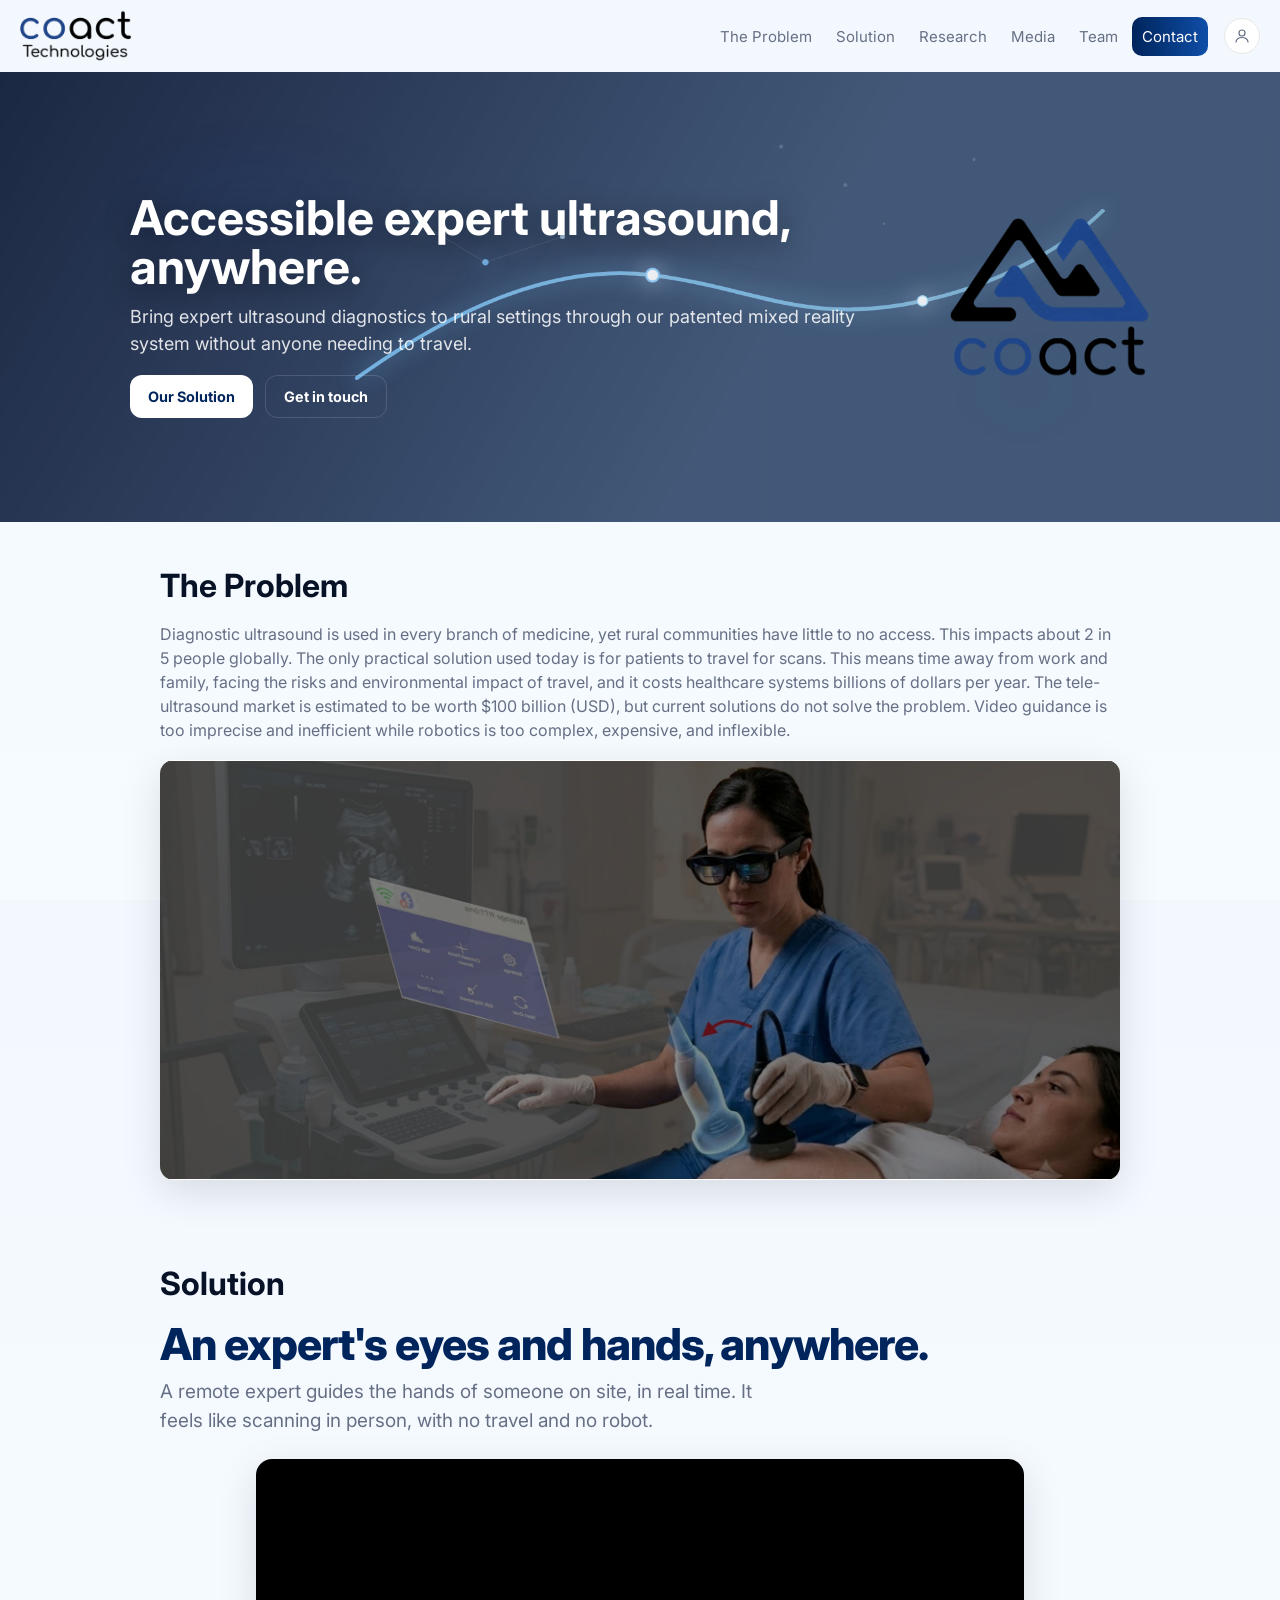
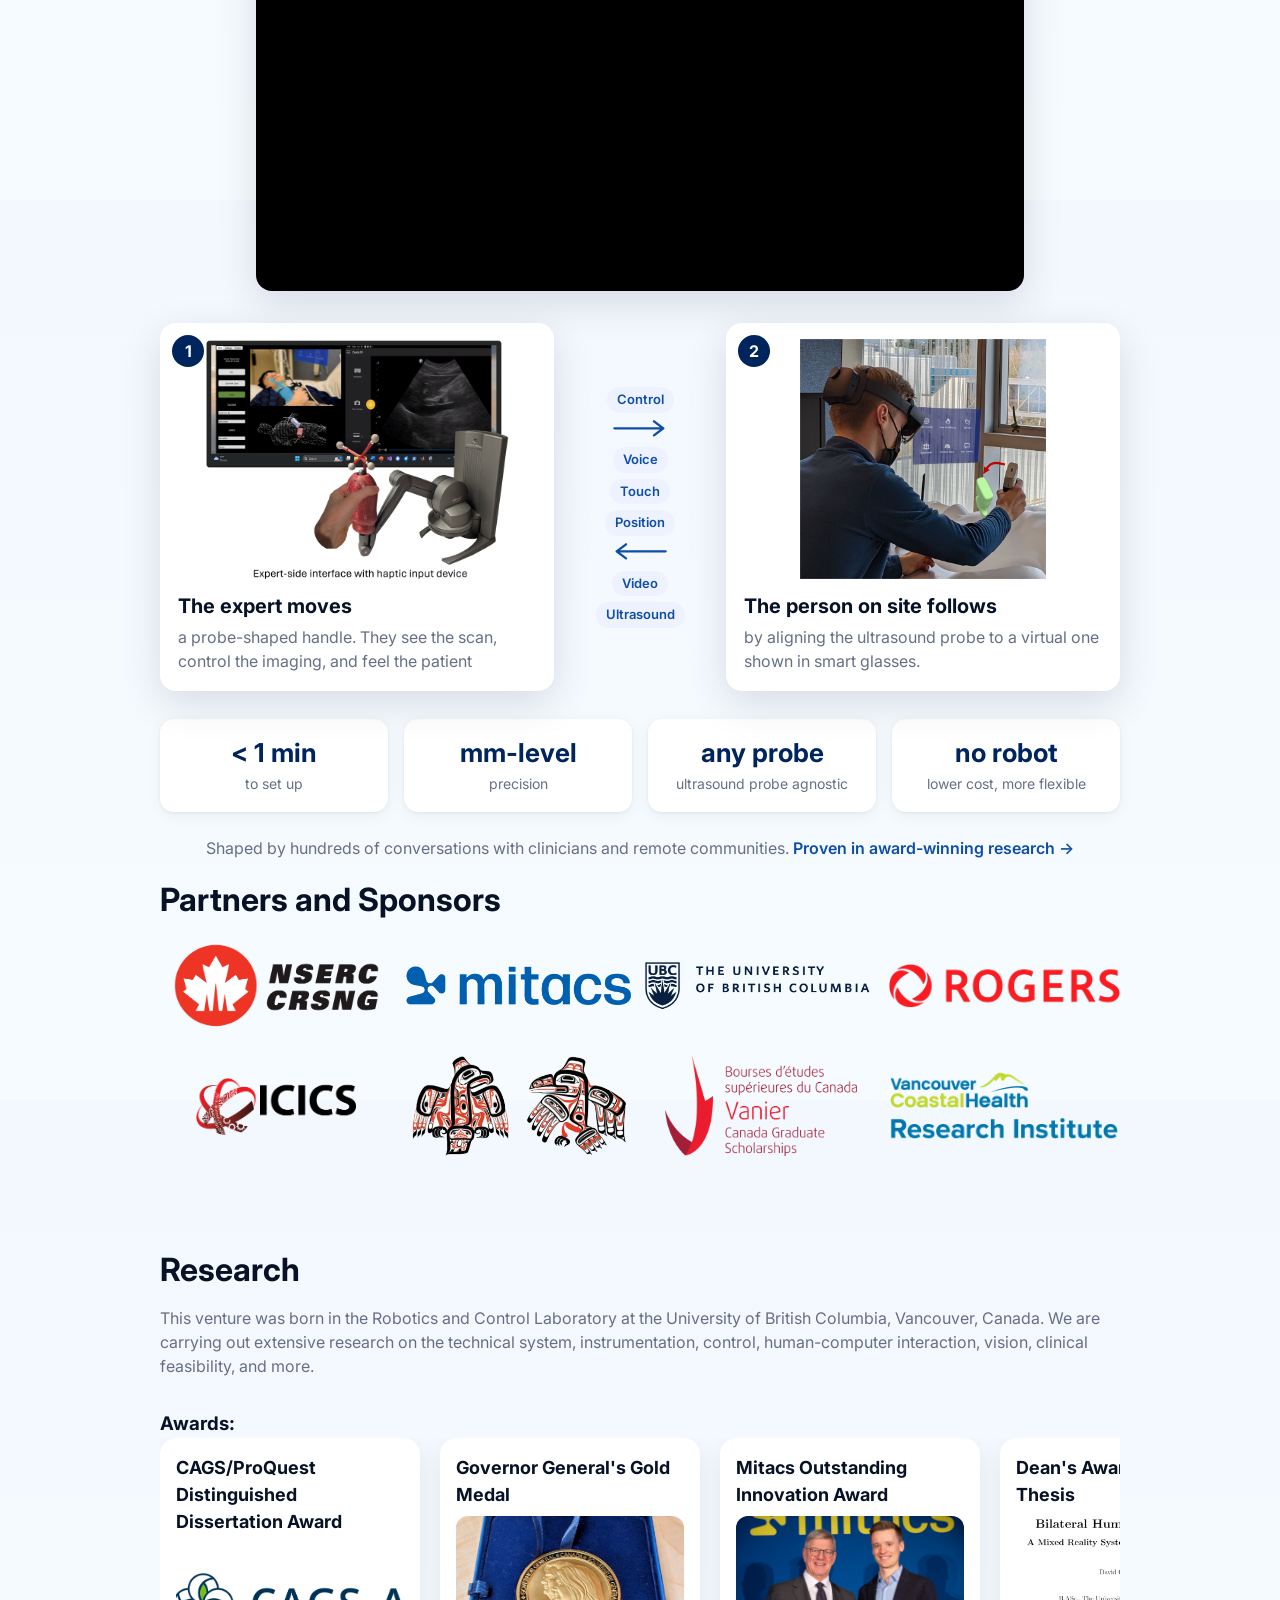
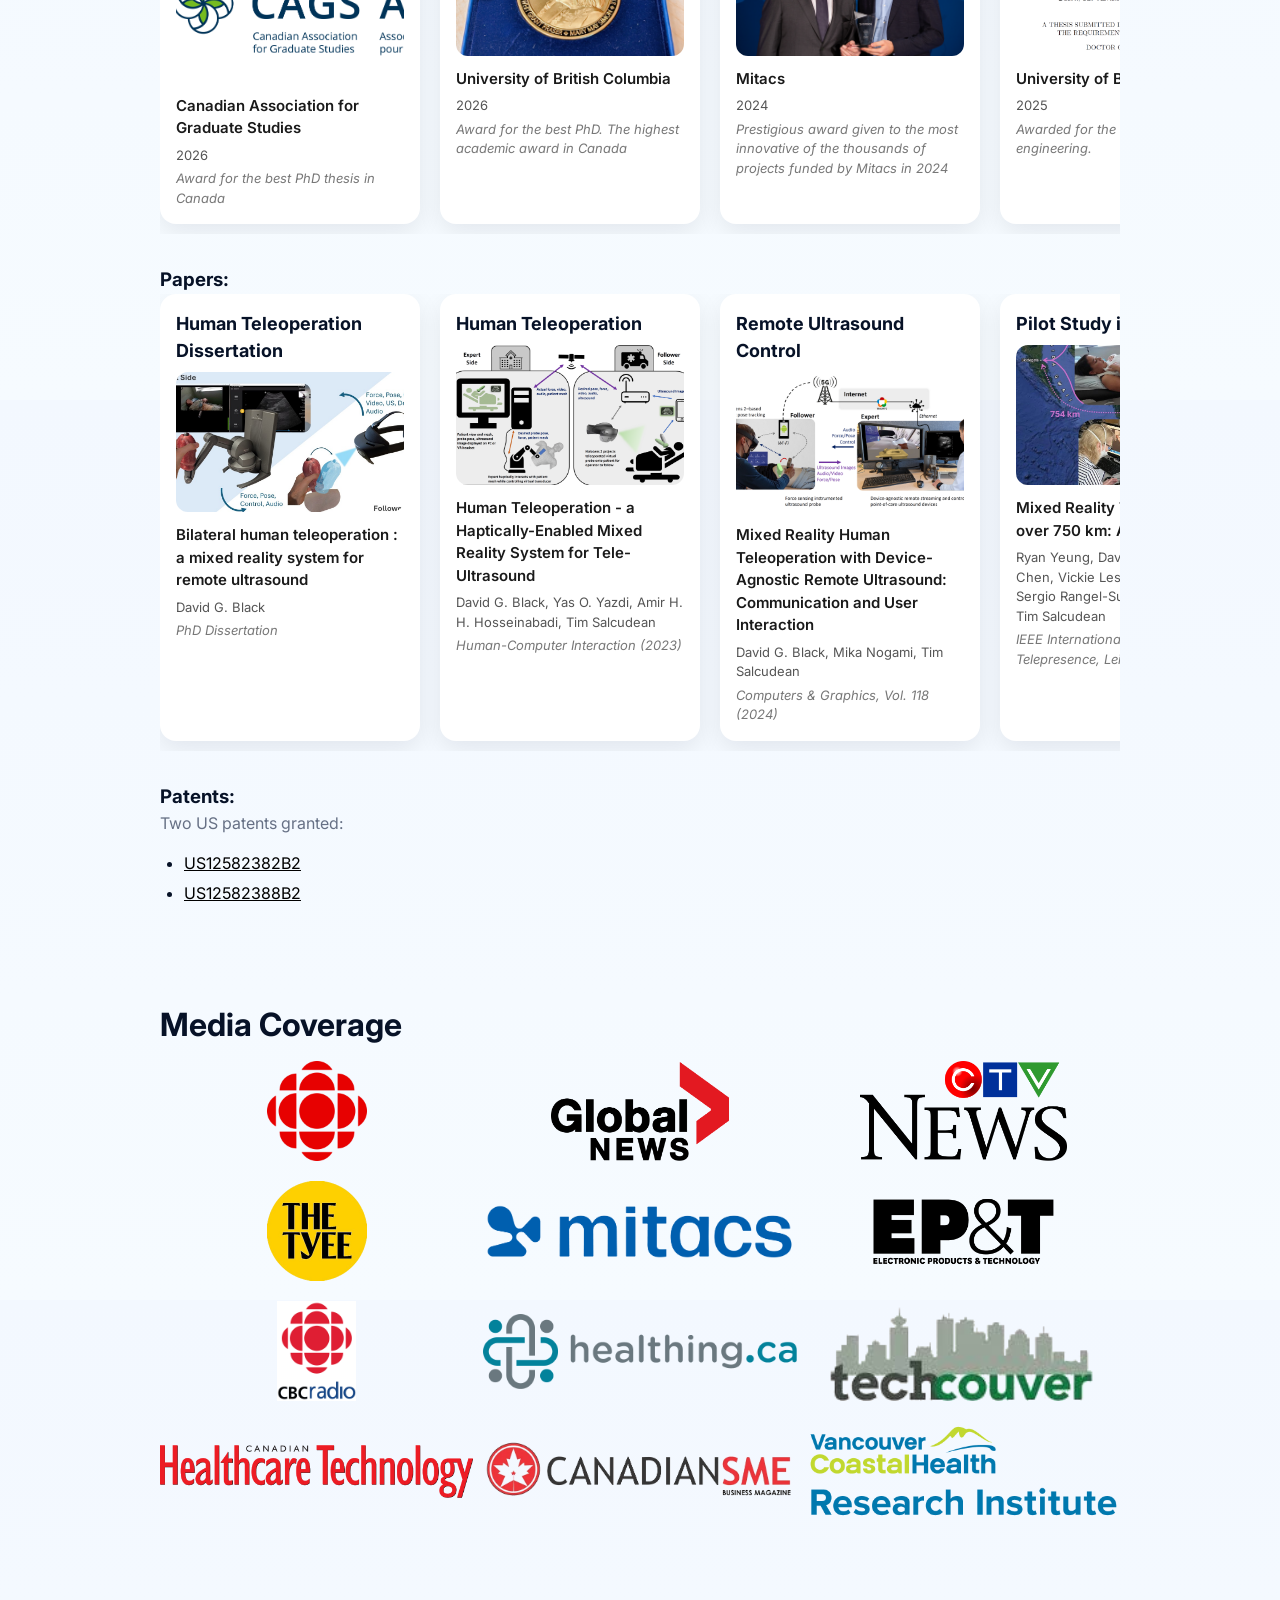
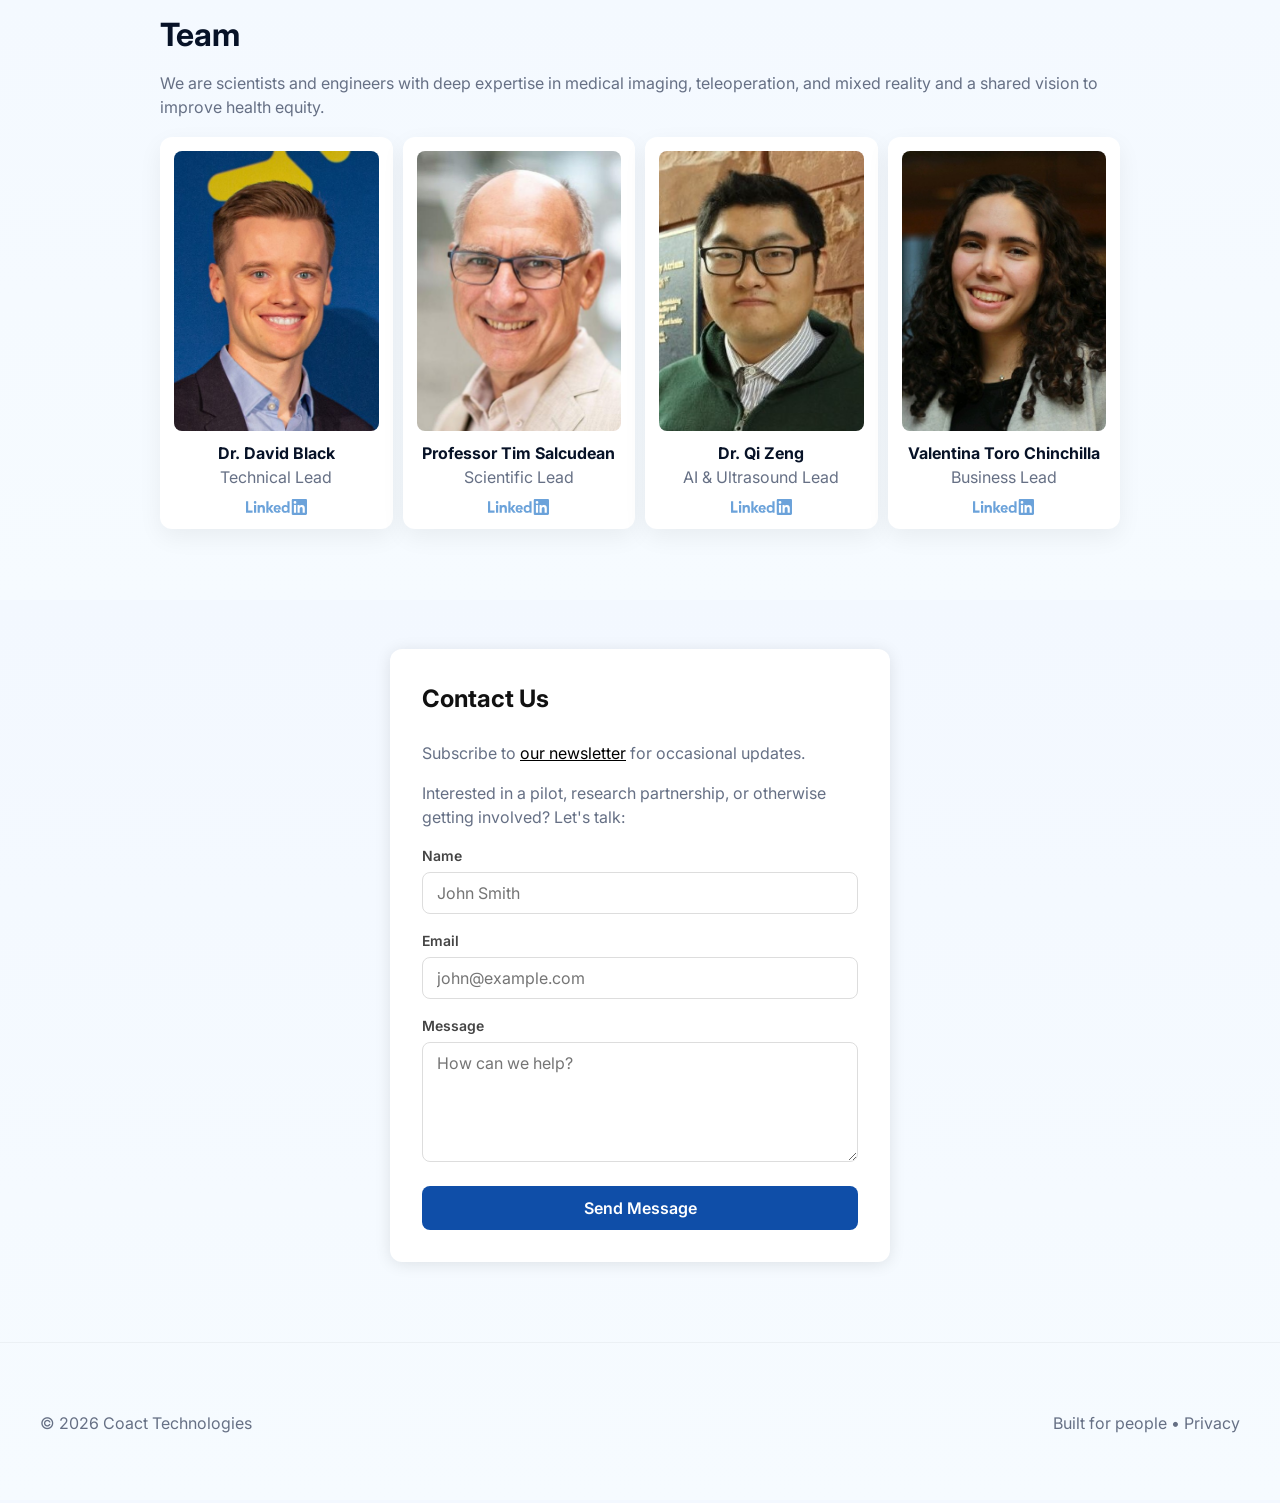
<file: index.html>
<!doctype html>
<html lang="en">
<head>
  <meta charset="utf-8" />
  <meta name="viewport" content="width=device-width,initial-scale=1" />
  <title>Coact Technologies</title>
  <meta name="description" content="Accessible expert ultrasound." />
  <meta name="theme-color" content="#0B6E4F" />

  <link rel="stylesheet" href="coact.css" />

  <style>
    /* Solution section */
    .sol-lead { font-size: clamp(28px, 4.5vw, 44px); font-weight: 800; line-height: 1.1; letter-spacing: -0.02em; color: var(--accent); margin: 4px 0 10px; }
    section p.sol-sub { font-size: 19px; max-width: 620px; }
    .sol-video { max-width: 80%; margin: 24px auto 0; aspect-ratio: 16 / 9; border-radius: 16px; overflow: hidden; box-shadow: var(--shadow); background: #000; }
    .sol-video iframe { display: block; width: 100%; height: 100%; border: 0; }
    .how { display: grid; grid-template-columns: 1fr 140px 1fr; gap: 16px; align-items: center; margin-top: 32px; }
    .how-card { position: relative; background: white; border-radius: 16px; box-shadow: var(--shadow); padding: 16px 18px 18px; transition: transform .2s ease; }
    .how-card:hover { transform: translateY(-4px); }
    .how-card img { width: 100%; height: 240px; object-fit: contain; border-radius: 10px; margin-bottom: 12px; }
    .how-card h3 { margin: 0 0 4px; font-size: 20px; }
    .how-card p { margin: 0; }
    .how-step { position: absolute; top: 12px; left: 12px; width: 32px; height: 32px; border-radius: 50%; display: grid; place-items: center; background: var(--accent); color: white; font-weight: 700; }
    .how-link { display: flex; flex-direction: column; align-items: center; gap: 6px; color: var(--accent-2); }
    .how-link svg { width: 56px; margin-bottom: 4px; }
    .how-link span { font-size: 13px; font-weight: 600; padding: 3px 10px; border-radius: 999px; background: var(--accent-tint); }
    .stats { display: grid; grid-template-columns: repeat(4, 1fr); gap: 16px; margin-top: 28px; }
    .stat { background: white; border-radius: 14px; box-shadow: var(--shadow-sm); padding: 18px 16px; text-align: center; }
    .stat strong { display: block; font-size: 26px; color: var(--accent); line-height: 1.2; }
    .stat span { display: block; color: var(--muted); font-size: 14px; margin-top: 4px; }
    section p.sol-proof { margin-top: 24px; text-align: center; max-width: none; }
    .sol-proof a { color: var(--accent-2); font-weight: 600; text-decoration: none; white-space: nowrap; }
    .sol-proof a:hover { text-decoration: underline; }
    @media (max-width: 1000px) {
      .sol-video { max-width: 100%; }
    }
    @media (max-width: 760px) {
      .how { grid-template-columns: 1fr; }
      .how-link { flex-direction: row; flex-wrap: wrap; justify-content: center; }
      .how-link svg { transform: rotate(90deg); width: 36px; margin: 0 4px 0 0; }
      .stats { grid-template-columns: repeat(2, 1fr); }
    }
  </style>
</head>

<body>
  <header class="container">
    <a class="brand" href="#">
      <div class="logo"><img src="./images/logoText.png" alt="Coact Technologies logo" style="width:100%;height:100%;object-fit:contain;"/></div>
    </a>

    <button class="nav-toggle" aria-label="Toggle menu" onclick="document.body.classList.toggle('menu-open')">☰</button>

    <nav class="nav-links">
      <a href="#issue">The Problem</a>
      <a href="#solution">Solution</a>
      <a href="#research">Research</a>
      <a href="#media">Media</a>
      <a href="#team">Team</a>
      <a class="cta" href="#contact">Contact</a>
    </nav>

        <!-- Account icon + dropdown -->
    <div class="account-menu" id="account-menu">
      <button class="account-btn" id="account-btn" aria-label="Account" aria-expanded="false" aria-haspopup="true">
        <svg viewBox="0 0 24 24" fill="none" xmlns="http://www.w3.org/2000/svg" aria-hidden="true">
          <circle cx="12" cy="8" r="4" stroke="currentColor" stroke-width="1.6"/>
          <path d="M4 20c0-3.314 3.582-6 8-6s8 2.686 8 6" stroke="currentColor" stroke-width="1.6" stroke-linecap="round"/>
        </svg>
      </button>
      <div class="account-dropdown" id="account-dropdown" role="menu">
        <a href="./account.html" id="auth-login" role="menuitem">
          <svg viewBox="0 0 16 16" fill="none" xmlns="http://www.w3.org/2000/svg">
            <path d="M6 3H3a1 1 0 00-1 1v8a1 1 0 001 1h3M10 5l3 3-3 3M13 8H6" stroke="currentColor" stroke-width="1.4" stroke-linecap="round" stroke-linejoin="round"/>
          </svg>
          Log in
        </a>
        <a href="./account.html" id="auth-signup" role="menuitem">
          <svg viewBox="0 0 16 16" fill="none" xmlns="http://www.w3.org/2000/svg">
            <circle cx="7" cy="6" r="3" stroke="currentColor" stroke-width="1.4"/>
            <path d="M2 14c0-2.21 2.239-4 5-4M11 9v5M13.5 11.5h-5" stroke="currentColor" stroke-width="1.4" stroke-linecap="round"/>
          </svg>
          Sign up
        </a>
      </div>
    </div>
  </header>

  <!-- HERO with parallax layers + SVG line art -->
  <div class="hero-wrap" id="top">
    <div class="parallax-layer layer bg" data-speed="0.12"></div>
    <div class="parallax-layer layer texture" data-speed="0.06"></div>
    <div class="parallax-layer layer gradient" data-speed="0.2"></div>

    <div class="parallax-layer layer svg" data-speed="0.35" aria-hidden="true">
      <!-- Custom SVG line-art (abstract medical waveform + nodes) -->
      <svg class="svg-art" viewBox="0 0 1200 700" preserveAspectRatio="xMidYMid meet" xmlns="http://www.w3.org/2000/svg">
        <defs>
          <linearGradient id="g1" x1="0" x2="1">
            <stop offset="0%" stop-color="#7fc7ff" stop-opacity="0.95"/>
            <stop offset="100%" stop-color="#9fe0ff" stop-opacity="0.7"/>
          </linearGradient>
          <filter id="f1" x="-20%" y="-20%" width="140%" height="140%">
            <feGaussianBlur stdDeviation="18" result="b"/>
            <feBlend in="SourceGraphic" in2="b" mode="screen"/>
          </filter>
        </defs>

        <g filter="url(#f1)">
          <path d="M20 420 C160 320, 320 240, 480 260 C640 280, 720 340, 900 300 C1040 270, 1140 200, 1180 160" fill="none" stroke="url(#g1)" stroke-width="6" stroke-linecap="round" stroke-linejoin="round" opacity="0.95"/>
          <circle cx="480" cy="260" r="10" fill="#fff" stroke="#7fc7ff" stroke-width="3"/>
          <circle cx="900" cy="300" r="8" fill="#fff" stroke="#9fe0ff" stroke-width="2"/>

          <!-- network nodes -->
          <g opacity="0.85">
            <circle cx="120" cy="180" r="6" fill="#9fe0ff"/>
            <circle cx="220" cy="240" r="5" fill="#7fc7ff"/>
            <circle cx="340" cy="200" r="4" fill="#bfe9ff"/>
            <path d="M120 180 L220 240 L340 200" stroke="rgba(255,255,255,0.12)" stroke-width="1.5" fill="none"/>
          </g>

          <!-- subtle dots field -->
          <g opacity="0.22" fill="#cfeeff">
            <circle cx="780" cy="120" r="3"/>
            <circle cx="840" cy="180" r="2"/>
            <circle cx="980" cy="80" r="2.5"/>
            <circle cx="680" cy="60" r="3"/>
          </g>
        </g>
      </svg>
    </div>

    <div class="hero">
      <div class="hero-inner">
        <div class="hero-copy">
          <!--<span class="eyebrow"><div class="small-logo"><img src="./images/logoText.png" alt="Guide Medical logo" style="width:100%;height:100%;object-fit:contain;"/></div></span>-->
          <h1 class="hero-title">Accessible expert ultrasound, anywhere.</h1>
          <p class="hero-lead">Bring expert ultrasound diagnostics to rural settings through our patented mixed reality system without anyone needing to travel.</p>

          <div class="hero-cta">
            <button class="btn btn--solid" onclick="window.location.href='#solution'">Our Solution</button>
            <button class="btn btn--ghost" onclick="window.location.href='#contact'">Get in touch</button>
            <div class="logo-panel-small">
              <img src="./images/logo.png" style="width:40px;"/>
            </div>
          </div>
        </div>

        <div class="logo-panel">
          <img src="./images/logo.png" style="width:200px;"/>
        </div>
      </div>
    </div>
  </div>

  <!-- CONTENT SECTIONS WITH PARALLAX MEDIA PANELS -->
  <section id="issue" class="reveal">
    <h2>The Problem</h2>
    <p>Diagnostic ultrasound is used in every branch of medicine, yet rural communities have little to no access. This impacts about 2 in 5 people globally. The only practical solution used today is for patients to travel for scans. This means time away from work and family, facing the risks and environmental impact of travel, and it costs healthcare systems billions of dollars per year. The tele-ultrasound market is estimated to be worth $100 billion (USD), but current solutions do not solve the problem. Video guidance is too imprecise and inefficient while robotics is too complex, expensive, and inflexible.</p>
    <!-- <div class="panel panel--media" style="margin-top:18px;background-image:linear-gradient(120deg, rgba(2,18,45,0.08), rgba(6,34,75,0.04)), url('./images/coverImg.png')"></div> -->
    <div class="panel panel--media" style="margin-top:18px">
      <img src="./images/cover.jpg" style="max-height:100%;max-width:100%;border-radius:8px;"/>
    </div>
  </section>

  <section id="solution" class="reveal">
    <h2>Solution</h2>
    <p class="sol-lead">An expert's eyes and hands, anywhere.</p>
    <p class="sol-sub">A remote expert guides the hands of someone on site, in real time. It feels like scanning in person, with no travel and no robot.</p>

    <div class="sol-video">
      <iframe id="demo-video" data-src="https://www.youtube.com/embed/L1TcdasqV7s?autoplay=1&amp;mute=1&amp;playsinline=1&amp;loop=1&amp;playlist=L1TcdasqV7s&amp;enablejsapi=1" title="Coact Technologies demo" allow="autoplay; encrypted-media; picture-in-picture; fullscreen" allowfullscreen referrerpolicy="strict-origin-when-cross-origin"></iframe>
    </div>

    <div class="how">
      <div class="how-card">
        <img src="./images/expertSide.png" alt="Expert holding a probe-shaped haptic device beside live video and ultrasound" loading="lazy"/>
        <span class="how-step">1</span>
        <h3>The expert moves</h3>
        <p>a probe-shaped handle. They see the scan, control the imaging, and feel the patient</p>
      </div>
      <div class="how-link" aria-hidden="true">
        <span>Control</span>
        <svg viewBox="0 0 48 16" fill="none"><path d="M2 8h42M36 2l8 6-8 6" stroke="currentColor" stroke-width="2" stroke-linecap="round" stroke-linejoin="round"/></svg>
        <span>Voice</span><span>Touch</span><span>Position</span>
        <svg viewBox="0 0 48 16" fill="none"><path d="M46 8H4M12 2L4 8l8 6" stroke="currentColor" stroke-width="2" stroke-linecap="round" stroke-linejoin="round"/></svg>
        <span>Video</span><span>Ultrasound</span>
      </div>
      <div class="how-card">
        <img src="./images/followerSide.png" alt="Person wearing mixed reality glasses aligning a real probe with a virtual one" loading="lazy"/>
        <span class="how-step">2</span>
        <h3>The person on site follows</h3>
        <p>by aligning the ultrasound probe to a virtual one shown in smart glasses.</p>
      </div>
    </div>

    <div class="stats">
      <div class="stat"><strong>&lt;&nbsp;1&nbsp;min</strong><span>to set up</span></div>
      <div class="stat"><strong>mm-level</strong><span>precision</span></div>
      <div class="stat"><strong>any probe</strong><span>ultrasound probe agnostic</span></div>
      <div class="stat"><strong>no robot</strong><span>lower cost, more flexible</span></div>
    </div>

    <p class="sol-proof">Shaped by hundreds of conversations with clinicians and remote communities. <a href="#research">Proven in award-winning research&nbsp;&rarr;</a></p>

    <h2 style="margin-top:12px;">Partners and Sponsors</h2>
    <div class="gridpartner" role="list">
        <div class="partner">
          <img src="./images/nserc.png">
        </div>
        <div class="partner">
          <img src="./images/mitacs.webp">
        </div>
        <div class="partner">
          <img src="./images/ubc.png">
        </div>
        <div class="partner">
          <img src="./images/rogers.png">
        </div>
        <div class="partner">
          <img src="./images/icics.png">
        </div>
        <div class="partner">
          <img src="./images/skidegate.png">
        </div>
        <div class="partner">
          <img src="./images/vanier.png">
        </div>
        <div class="partner">
          <img src="./images/vchri.png">
        </div>
    </div>
  </section>

  <section id="research" class="reveal">
    <h2>Research</h2>
    <p>This venture was born in the Robotics and Control Laboratory at the University of British Columbia, Vancouver, Canada. We are carrying out extensive research on the technical system, instrumentation, control, human-computer interaction, vision, clinical feasibility, and more.</p>
    
    <h3>Awards:</h3>
    <div class="hscroll-panel">
      <div class="hscroll-inner">
        <div class="card">
          <h3>CAGS/ProQuest Distinguished Dissertation Award</h3>
          <img src="./images/cags.png" alt="CAGS" loading="lazy" />
          <div class="meta">
            <div class="meta-title">Canadian Association for Graduate Studies</div>
            <div class="meta-authors">2026</div>
            <div class="meta-venue">Award for the best PhD thesis in Canada</div>
          </div>
        </div>

        <div class="card">
          <h3>Governor General's Gold Medal</h3>
          <img src="./images/gggm.jpg" alt="Governor General's Gold Medal" loading="lazy" />
          <div class="meta">
            <div class="meta-title">University of British Columbia</div>
            <div class="meta-authors">2026</div>
            <div class="meta-venue">Award for the best PhD. The highest academic award in Canada</div>
          </div>
        </div>

        <div class="card">
          <h3>Mitacs Outstanding Innovation Award</h3>
          <img src="./images/mitacsAward.jpg" alt="Mitacs Outstanding Innovation Award" loading="lazy" />
          <div class="meta">
            <div class="meta-title">Mitacs</div>
            <div class="meta-authors">2024</div>
            <div class="meta-venue">Prestigious award given to the most innovative of the thousands of projects funded by Mitacs in 2024</div>
          </div>
        </div>

        <div class="card">
          <h3>Dean's Award for PhD Thesis</h3>
          <img src="images/thesis.png" alt="Dean's Award" loading="lazy" />
          <div class="meta">
            <div class="meta-title">University of British Columbia</div>
            <div class="meta-authors">2025</div>
            <div class="meta-venue">Awarded for the best dissertation in engineering.</div>
          </div>
        </div>

        <div class="card">
          <h3>Best Student Paper Award</h3>
          <img src="./images/telepresenceAward.png" alt="Best paper award" loading="lazy" />
          <div class="meta">
            <div class="meta-title">IEEE International Conference on Telepresence</div>
            <div class="meta-authors">2025</div>
            <div class="meta-venue">Given to the best paper presented by a graduate student</div>
          </div>
        </div>

        <div class="card">
          <h3>Best Paper Award</h3>
          <img src="./images/hamlynAward.jpg" alt="Best paper award" loading="lazy" />
          <div class="meta">
            <div class="meta-title">Hamlyn Symposium for Medical Robotics</div>
            <div class="meta-authors">2022</div>
            <div class="meta-venue">Awarded for the best paper and presentation. Imperial College, London</div>
          </div>
        </div>

        <div class="card">
          <h3>Technical Achievement Award</h3>
          <img src="./images/mddc.png" alt="MDDC Award"/>
          <div class="meta">
            <div class="meta-title">BC Medical Device Design Centre</div>
            <div class="meta-authors">2021</div>
            <div class="meta-venue">Awarded after presentations to judges at the BC MDDC</div>
          </div>
        </div>
      </div>
    </div>

    <h3>Papers:</h3>
    <div class="hscroll-panel">
      <div class="hscroll-inner">
        <div class="card">
          <h3>Human Teleoperation Dissertation</h3>
          <a href="https://dx.doi.org/10.14288/1.0448301" target="_blank">
            <img src="./images/generalDiagram.JPG" alt="Human Teleoperation System" loading="lazy" />
          </a>
          <div class="meta">
            <div class="meta-title">Bilateral human teleoperation : a mixed reality system for remote ultrasound</div>
            <div class="meta-authors">David G. Black</div>
            <div class="meta-venue">PhD Dissertation</div>
          </div>
        </div>

        <!-- Human Teleoperation (preprint / HCI) -->
        <div class="card">
          <h3>Human Teleoperation</h3>
          <a href="https://doi.org/10.1080/07370024.2023.2218355" target="_blank">
            <img src="./images/hci2023.png" alt="Human Teleoperation System" loading="lazy" />
          </a>
          <div class="meta">
            <div class="meta-title">Human Teleoperation - a Haptically-Enabled Mixed Reality System for Tele-Ultrasound</div>
            <div class="meta-authors">David G. Black, Yas O. Yazdi, Amir H. H. Hosseinabadi, Tim Salcudean</div>
            <div class="meta-venue">Human-Computer Interaction (2023)</div>
          </div>
        </div>

        <!-- Mixed Reality Tele-US (Computers & Graphics) -->
        <div class="card">
          <h3>Remote Ultrasound Control</h3>
          <a href="https://www.sciencedirect.com/science/article/pii/S0097849324000037" target="_blank">
            <img src="./images/cagFig.png" alt="Mixed Reality Tele-US" loading="lazy" />
          </a>
          <div class="meta">
            <div class="meta-title">Mixed Reality Human Teleoperation with Device-Agnostic Remote Ultrasound: Communication and User Interaction</div>
            <div class="meta-authors">David G. Black, Mika Nogami, Tim Salcudean</div>
            <div class="meta-venue">Computers & Graphics, Vol. 118 (2024)</div>
          </div>
        </div>

        <!-- Clinical Study over Distance -->
        <div class="card">
          <h3>Pilot Study in Haida Gwaii</h3>
          <a href="https://arxiv.org/abs/2502.07922" target="_blank">
            <img src="./images/haidaFig.jpg" alt="750 km tele-ultrasound clinical study" loading="lazy" />
          </a>
          <div class="meta">
            <div class="meta-title">Mixed Reality Tele-Ultrasound over 750 km: A Clinical Study</div>
            <div class="meta-authors">Ryan Yeung, David G. Black, Patrick Chen, Vickie Lessoway, Jan Reid, Sergio Rangel-Suarez, Silvia Chang, Tim Salcudean</div>
            <div class="meta-venue">IEEE International Conference on Telepresence, Leiden (2025)</div>
          </div>
        </div>

        <div class="card">
          <h3>AI-based Patient Reconstruction</h3>
          <a href="https://arxiv.org/abs/2603.11257" target="_blank">
            <img src="./images/meshRecovery.png" alt="Patient mesh recovery" loading="lazy" />
          </a>
          <div class="meta">
            <div class="meta-title">Towards Automated Initial Probe Placement in Transthoracic Teleultrasound Using Human Mesh and Skeleton Recovery</div>
            <div class="meta-authors">Yu Chung Lee, David G. Black, Ryan Yeung, Tim Salcudean</div>
            <div class="meta-venue">MICCAI 2026 AECAI Workshop, Healthcare Technology Letters</div>
          </div>
        </div>

        <div class="card">
          <h3>Directionality-Aware Ultrasound Reslicing</h3>
          <a href="https://arxiv.org/abs/2605.26325" target="_blank">
            <img src="./images/reslicing.png" alt="Directional ultrasound reslicing" loading="lazy" />
          </a>
          <div class="meta">
            <div class="meta-title">Real-time, Directionality Aware 3D Ultrasound Reconstruction and Re-Slicing</div>
            <div class="meta-authors">Tobias Jaeggi, David G. Black, Tim Salcudean</div>
            <div class="meta-venue">ArXiv</div>
          </div>
        </div>

        <!-- Latency Evaluation -->
        <div class="card">
          <h3>Communication</h3>
          <a href="https://ieeexplore.ieee.org/abstract/document/10380799" target="_blank">
            <img src="./images/commFig.png" alt="Latency Evaluation" loading="lazy" />
          </a>
          <div class="meta">
            <div class="meta-title">Evaluation of Communication and Human Response Latency for (Human) Teleoperation</div>
            <div class="meta-authors">David G. Black, Dragan Andjelic, Tim Salcudean</div>
            <div class="meta-venue">IEEE Transactions on Medical Robotics & Bionics (2024)</div>
          </div>
        </div>

        <div class="card">
          <h3>Human vs. Robotic Teleoperation</h3>
          <a href="https://arxiv.org/abs/2511.07275" target="_blank">
            <img src="./images/robotFig.png" alt="Latency Evaluation" loading="lazy" />
          </a>
          <div class="meta">
            <div class="meta-title">Robotic versus Human Teleoperation for Remote Ultrasound</div>
            <div class="meta-authors">David G. Black, Tim Salcudean</div>
            <div class="meta-venue">Hamlyn Symposium for Medical Robotics (2025)</div>
          </div>
        </div>

        <!-- Human-as-Robot Performance -->
        <div class="card">
          <h3>Novice Performance</h3>
          <a href="https://link.springer.com/article/10.1007/s11548-023-02896-0" target="_blank">
            <img src="images/trackingTimeDelay.jpg" alt="Human-as-robot performance" loading="lazy" />
          </a>
          <div class="meta">
            <div class="meta-title">Human-as-a-Robot Performance in Augmented Reality Tele-Ultrasound</div>
            <div class="meta-authors">David G. Black, Hamid Moradi, Tim Salcudean</div>
            <div class="meta-venue">International Journal of Computer Assisted Radiology & Surgery (2023)</div>
          </div>
        </div>

        <!-- Stability / Transparency -->
        <div class="card">
          <h3>Bilateral Human Teleoperation</h3>
          <a href="https://ieeexplore.ieee.org/abstract/document/11176126" target="_blank">
            <img src="images/teleop.png" alt="Stability and transparency in human teleoperation" loading="lazy" />
          </a>
          <div class="meta">
            <div class="meta-title">Stability and Transparency in Mixed Reality Bilateral Human Teleoperation</div>
            <div class="meta-authors">David G. Black, Tim Salcudean</div>
            <div class="meta-venue">IEEE Transactions on Robotics (2025)</div>
          </div>
        </div>

        <!-- Model-Mediated Teleoperation -->
        <div class="card">
          <h3>Model-Mediated Teleoperation</h3>
          <a href="https://doi.org/10.1109/IROS60139.2025.11247272" target="_blank">
            <img src="images/mmt.jpg" alt="Model mediated teleoperation" loading="lazy" />
          </a>
          <div class="meta">
            <div class="meta-title">Visual-Haptic Model-Mediated Teleoperation for Ultrasound</div>
            <div class="meta-authors">David G. Black, Maria Tirindelli, Tim Salcudean, Wolfgang Wein, Marco Esposito</div>
            <div class="meta-venue">IEEE Conference on Intelligent Robots and Systems (IROS), Hangzhou (2025)</div>
          </div>
        </div>

        <!-- Linearity / Passivity -->
        <div class="card">
          <h3>Linearity & Passivity of the Novice</h3>
          <a href="https://ieeexplore.ieee.org/abstract/document/11176126" target="_blank">
            <img src="images/linearityPaper.png" alt="Linearity and passivity in human teleoperation" loading="lazy" />
          </a>
          <div class="meta">
            <div class="meta-title">Linearity, Time Invariance, and Passivity of a Novice Person in Human Teleoperation</div>
            <div class="meta-authors">David G. Black, Tim Salcudean</div>
            <div class="meta-venue">IEEE Transactions on Robotics, 2025</div>
          </div>
        </div>

        <!-- Linearity / Passivity --> 
        <div class="card">
          <h3>Model Based Haptics</h3>
          <a href="https://doi.org/10.1109/ICRA57385.2026.11697123" target="_blank">
            <img src="images/icraFig.png" alt="Measurement and Potential Field-Based Patient Modeling" loading="lazy" />
          </a>
          <div class="meta">
            <div class="meta-title">Measurement and Potential Field-Based Patient Modeling for Model-Mediated Tele-ultrasound</div>
            <div class="meta-authors">Ryan S. Yeung, David G. Black, Tim Salcudean</div>
            <div class="meta-venue">IEEE International Conference on Robotics and Automation</div>
          </div>
        </div>

        <!-- Force Sensing 6-Axis -->
        <div class="card">
          <h3>Force Sensing</h3>
          <a href="https://ieeexplore.ieee.org/abstract/document/10542375" target="_blank">
            <img src="images/tmrbFig.jpg" alt="6-axis force sensing" loading="lazy" />
          </a>
          <div class="meta">
            <div class="meta-title">Low-Profile 6-Axis Differential Magnetic Force/Torque Sensing</div>
            <div class="meta-authors">David G. Black, Amir H. H. Hosseinabadi, Mika Nogami, Nicholas Rangga, Tim Salcudean</div>
            <div class="meta-venue">IEEE Transactions on Medical Robotics & Bionics (2024)</div>
          </div>
        </div>

        <!-- Force Sensing (Conference) -->
        <div class="card">
          <h3>Force Sensing</h3>
          <a href="https://ieeexplore.ieee.org/abstract/document/10224473" target="_blank">
            <img src="images/whcFig.jpg" alt="Differential magnetic sensing" loading="lazy" />
          </a>
          <div class="meta">
            <div class="meta-title">Towards Differential Magnetic Force Sensing for Ultrasound Teleoperation</div>
            <div class="meta-authors">David G. Black, Amir H. H. Hosseinabadi, Mika Nogami, Maxime Pol, Nicholas Rangga, Tim Salcudean</div>
            <div class="meta-venue">IEEE World Haptics Conference, Delft (2023)</div>
          </div>
        </div>

        <!-- Pose Tracking -->
        <div class="card">
          <h3>Probe Pose Tracking</h3>
          <a href="https://ieeexplore.ieee.org/abstract/document/10522652" target="_blank">
            <img src="images/tracked.jpg" alt="Pose tracking for AR" loading="lazy" />
          </a>
          <div class="meta">
            <div class="meta-title">Robust Object Pose Tracking for Augmented Reality Guidance and Teleoperation</div>
            <div class="meta-authors">David G. Black, Tim Salcudean</div>
            <div class="meta-venue">IEEE Transactions on Instrumentation & Measurement (2024)</div>
          </div>
        </div>

        <!-- VR Tele-US Conference -->
        <div class="card">
          <h3>Mixed Reality Interface</h3>
          <a href="https://ieeexplore.ieee.org/abstract/document/10108864" target="_blank">
            <img src="images/followerSide.png" alt="Mixed Reality Tele-US VR" loading="lazy" />
          </a>
          <div class="meta">
            <div class="meta-title">Mixed Reality Human Teleoperation</div>
            <div class="meta-authors">David G. Black, Tim Salcudean</div>
            <div class="meta-venue">IEEE VR (2023)</div>
          </div>
        </div>
      </div>
    </div>

    <h3>Patents:</h3>
    <p>Two US patents granted:</p>
    <ul>
      <li><a href="https://patents.google.com/patent/US12582382B2/en" target="_blank" style="color:black">US12582382B2</a></li>
      <li><a href="https://patents.google.com/patent/US12582388B2/en" target="_blank" style="color:black">US12582388B2</a></li>
    </ul>
  </section>

  <section id="media" class="reveal">
    <h2>Media Coverage</h2>
    <div class="grid" role="list">
      <div class="partner">
        <a href="https://www.cbc.ca/player/play/video/9.6573580" target="_blank" rel="noopener noreferrer" aria-label="Open CBC news in a new tab">
          <img src="./images/cbc.png" alt="CBC" loading="lazy">
        </a>
      </div>
      <div class="partner">
        <a href="https://globalnews.ca/news/10949371/bc-researchers-new-technology-remote-ultrasounds/" target="_blank" rel="noopener noreferrer" aria-label="Open Global News in a new tab">
          <img src="./images/global.png" alt="Global News" loading="lazy">
        </a>
      </div>

      <div class="partner">
        <a href="https://www.youtube.com/watch?si=iKS7GRrWhVgW9qmq&v=0LxiADm_ka4&feature=youtu.be" target="_blank" rel="noopener noreferrer" aria-label="Open CTV News in a new tab">
          <img src="./images/ctv.png" alt="CTV News" loading="lazy">
        </a>
      </div>

      <div class="partner">
        <a href="https://thetyee.ca/News/2024/11/26/UBC-Student-Awarded-Remote-Ultrasound/" target="_blank" rel="noopener noreferrer" aria-label="Open The Tyee in a new tab">
          <img src="./images/tyee.png" alt="The Tyee" loading="lazy">
        </a>
      </div>

      <div class="partner">
        <a href="https://www.mitacs.ca/our-innovation-insights/transforming-ultrasound-access-in-remote-communities/?utm_content=358333659&utm_medium=social&utm_source=linkedin&hss_channel=lcp-118745" target="_blank" rel="noopener noreferrer" aria-label="Open Mitacs in a new tab">
          <img src="./images/mitacs.webp" alt="Mitacs" loading="lazy">
        </a>
      </div>

      <div class="partner">
        <a href="https://www.ept.ca/features/award-winning-ultrasound-system-is-a-mixed-reality/" target="_blank" rel="noopener noreferrer" aria-label="Open Page 4 in a new tab">
          <img src="./images/ept.png" alt="Electronic Products and Technology Magazine" loading="lazy">
        </a>
      </div>

      <div class="partner">
        <a href="https://www.cbc.ca/listen/live-radio/1-110-daybreak-south/clip/16112225-theme-song-mining-songs-west-kootenay-drug-alert" target="_blank" rel="noopener noreferrer" aria-label="Open CBC Radio in a new tab">
          <img src="./images/cbcradio.png" alt="CBC Radio" loading="lazy">
        </a>
      </div>

      <div class="partner">
        <a href="https://www.healthing.ca/technology/ultrasound-anywhere-virtual-reality-tool-aims-to-change-the-face-of-rural-healthcare-for-canadians" target="_blank" rel="noopener noreferrer" aria-label="Open Healthing.ca in a new tab">
          <img src="./images/healthing.webp" alt="Healthing.ca" loading="lazy">
        </a>
      </div>

      <div class="partner">
        <a href="https://techcouver.com/2024/11/20/ubc-researcher-revolutionizes-remote-ultrasound-technology/" target="_blank" rel="noopener noreferrer" aria-label="Open Techouver in a new tab">
          <img src="./images/techouver.png" alt="Techouver" loading="lazy">
        </a>
      </div>

      <div class="partner">
        <a href="https://www.canhealth.com/2024/11/20/bc-researcher-wins-award-for-remote-ultrasound/" target="_blank" rel="noopener noreferrer" aria-label="Open Canadian Healthcare Technology in a new tab">
          <img src="./images/cht.png" alt="Canadian Healthcare Technology" loading="lazy">
        </a>
      </div>

      <div class="partner">
        <a href="https://canadiansme.ca/prestigious-mitacs-innovation-awards-celebrate-canadas-top-talent-for-breakthroughs-in-health-food-industry-water-treatment-and-more/" target="_blank" rel="noopener noreferrer" aria-label="Open Canadian SME in a new tab">
          <img src="./images/sme.webp" alt="Canadian SME" loading="lazy">
        </a>
      </div>

      <div class="partner">
        <a href="https://www.vchri.ca/stories/2024/08/02/teleoperated-ultrasounds-bring-expert-care-rural-and-remote-communities" target="_blank" rel="noopener noreferrer" aria-label="Open VCH-RI in a new tab">
          <img src="./images/vchri.png" alt="VCH-RI" loading="lazy">
        </a>
      </div>
    </div>
  </section>

    <section id="team" class="reveal">
    <h2>Team</h2>
    <p>We are scientists and engineers with deep expertise in medical imaging, teleoperation, and mixed reality and a shared vision to improve health equity.</p>
    <div class="team-grid" style="margin-top:18px">
      <div class="member">
        <img src="./images/david.jpg" style="width:100%;height:280px;object-fit:cover;border-radius:8px;margin-bottom:10px"/>
        <strong>Dr. David Black</strong>
        <div class="muted">Technical Lead</div>
        <div>
          <a href="https://www.linkedin.com/in/davidgblack" target="_blank">
            <img src="./images/linkedin.svg" alt="LinkedIn Link" style="width:30%;opacity: 0.6;margin-top: 4px;">
          </a>
        </div>
      </div>
      <div class="member">
        <img src="./images/tim.jpg" style="width:100%;height:280px;object-fit:cover;border-radius:8px;margin-bottom:10px"/>
        <strong>Professor Tim Salcudean</strong>
        <div class="muted">Scientific Lead</div>
        <div>
          <a href="https://www.linkedin.com/in/tim-salcudean/" target="_blank">
            <img src="./images/linkedin.svg" alt="LinkedIn Link" style="width:30%;opacity: 0.6;margin-top: 4px;">
          </a>
        </div>
      </div>
      <div class="member">
        <img src="./images/qi.jpg" style="width:100%;height:280px;object-fit:cover;border-radius:8px;margin-bottom:10px"/>
        <strong>Dr. Qi Zeng</strong>
        <div class="muted">AI & Ultrasound Lead</div>
        <div>
          <a href="https://www.linkedin.com/in/qi-zeng-a1076886/" target="_blank">
            <img src="./images/linkedin.svg" alt="LinkedIn Link" style="width:30%;opacity: 0.6;margin-top: 4px;">
          </a>
        </div>
      </div>
      <div class="member">
        <img src="./images/valentina.jpg" style="width:100%;height:280px;object-fit:cover;border-radius:8px;margin-bottom:10px"/>
        <strong>Valentina Toro Chinchilla</strong>
        <div class="muted">Business Lead</div>
        <div>
          <a href="https://www.linkedin.com/in/valentina-toro-chinchilla/" target="_blank">
            <img src="./images/linkedin.svg" alt="LinkedIn Link" style="width:30%;opacity: 0.6;margin-top: 4px;">
          </a>
        </div>
      </div>
    </div>
  </section>

  <section id="contact" class="reveal">
    <form class="contact-form" action="https://api.web3forms.com/submit" method="POST">
      <h2>Contact Us</h2>
      <p>Subscribe to <a href=https://telesonics.beehiiv.com/ style="color:black">our newsletter</a> for occasional updates.</p>
      <p>Interested in a pilot, research partnership, or otherwise getting involved? Let's talk:</p>
      <input type="hidden" name="access_key" value="69225f7b-65fe-4bf1-b74d-ca77ea431236">
      <div class="form-group">
        <label for="name">Name</label>
        <input type="text" id="name" name="name" placeholder="John Smith" required>
      </div>
      <div class="form-group">
        <label for="email">Email</label>
        <input type="email" id="email" name="email" placeholder="john@example.com" required>
      </div>
      <div class="form-group">
        <label for="message">Message</label>
        <textarea id="message" name="message" placeholder="How can we help?" required></textarea>
      </div>
      <div class="h-captcha" data-captcha="true" data-size="compact"></div>
      <button type="submit">Send Message</button>
    </form>
  </section>

  <footer class="site">
    <div class="container">© <span id="year"></span> Coact Technologies</div>
    <div class="container" style="text-align:right;color:var(--muted)">Built for people • Privacy</div>
  </footer>

  <script>
    // year
    document.getElementById('year').textContent = new Date().getFullYear();

    // Smooth parallax using requestAnimationFrame
    (function(){
      const layers = Array.from(document.querySelectorAll('.parallax-layer'));
      let latestScrollY = 0;
      let ticking = false;

      function onScroll(){
        latestScrollY = window.scrollY || window.pageYOffset;
        if(!ticking){
          window.requestAnimationFrame(update);
          ticking = true;
        }
      }

      function update(){
        layers.forEach(layer => {
          const speed = parseFloat(layer.dataset.speed) || 0.1;
          const offset = (latestScrollY * speed);
          layer.style.transform = `translate3d(0, ${offset}px, 0)`;
        });
        ticking = false;
      }

      window.addEventListener('scroll', onScroll, {passive:true});
      // initial
      update();
    })();

    // Demo video: load and autoplay once scrolled into view, pause when scrolled away
    (function(){
      const video = document.getElementById('demo-video');
      if(!video) return;
      if(!('IntersectionObserver' in window)){ video.src = video.dataset.src; return; }

      function command(func){
        video.contentWindow.postMessage(JSON.stringify({event:'command', func, args:[]}), '*');
      }

      const io = new IntersectionObserver((entries)=>{
        entries.forEach(e=>{
          if(e.isIntersecting){
            if(!video.src) video.src = video.dataset.src;
            else command('playVideo');
          } else if(video.src){
            command('pauseVideo');
          }
        });
      },{threshold:0.5});
      io.observe(video);
    })();

    // Reveal on scroll
    (function(){
      const revealEls = document.querySelectorAll('.reveal');
      const io = new IntersectionObserver((entries)=>{
        entries.forEach(e=>{
          if(e.isIntersecting){
            e.target.classList.add('visible');
            io.unobserve(e.target);
          }
        });
      },{threshold:0.12});
      revealEls.forEach(el=>io.observe(el));
    })();

    // lightweight resize adapt for svg scaling
    window.addEventListener('resize', ()=>{
      // noop for now but reserved for advanced behaviours
    });

    (function () {
      // Toggle dropdown
      const btn      = document.getElementById('account-btn');
      const dropdown = document.getElementById('account-dropdown');
 
      btn.addEventListener('click', (e) => {
        e.stopPropagation();
        const isOpen = dropdown.classList.toggle('open');
        btn.setAttribute('aria-expanded', isOpen);
      });
 
      // Close on outside click
      document.addEventListener('click', () => {
        dropdown.classList.remove('open');
        btn.setAttribute('aria-expanded', 'false');
      });
 
      // Close on Escape
      document.addEventListener('keydown', (e) => {
        if (e.key === 'Escape') {
          dropdown.classList.remove('open');
          btn.setAttribute('aria-expanded', 'false');
          btn.focus();
        }
      });
    })();
  </script>
  <script src="https://web3forms.com/client/script.js" async defer></script>
</body>
</html>
</file>
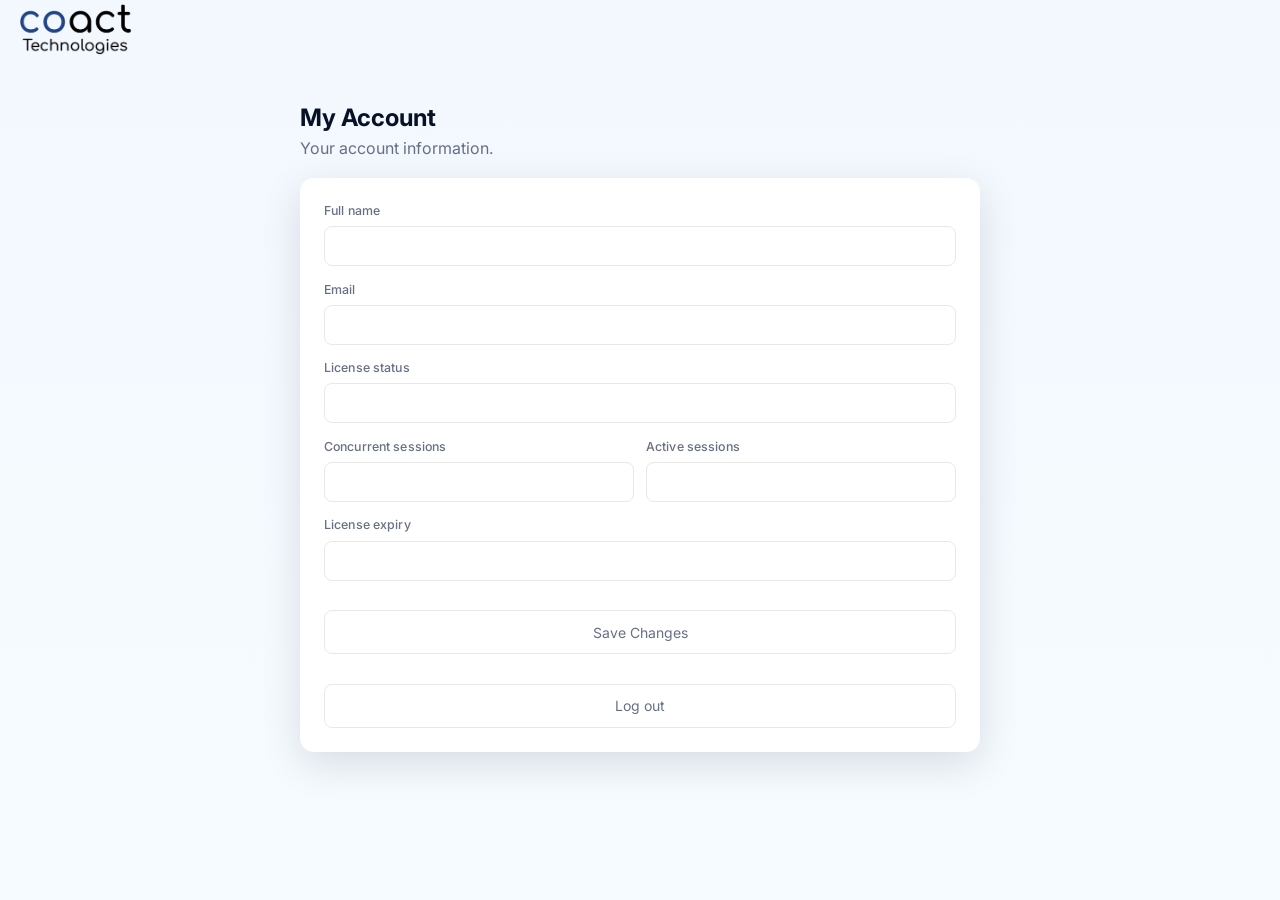
<file: account.html>
<!doctype html>
<html lang="en">
<head>
  <meta charset="utf-8" />
  <meta name="viewport" content="width=device-width,initial-scale=1" />
  <title>My Account – Coact</title>
  <meta name="description" content="Your Coact account" />
  <link rel="stylesheet" href="coact.css" />

  <script defer src="https://cdn.auth0.com/js/auth0-spa-js/2.0/auth0-spa-js.production.js"></script>
</head>

<style>
  body {
    visibility: hidden;
  }
</style>

<body>

<header class="container">
  <a class="brand" href="/">
    <div class="logo">
      <img src="./images/logoText.png" alt="Coact Technologies logo" />
    </div>
  </a>
</header>

<main class="container" style="max-width:720px">
  <h2>My Account</h2>
  <p class="muted">Your account information.</p>

  <div class="panel" style="padding:24px;margin-top:18px">
    <form id="account-form">
      <div class="field">
        <label>Full name</label>
        <input id="full_name" disabled />
      </div>
      <div class="field">
        <label>Email</label>
        <input id="email" disabled />
      </div>
      <div class="field">
        <label>License status</label>
        <input id="license_status" disabled />
      </div>
      <div class="field-row">
        <div class="field">
          <label>Concurrent sessions</label>
          <input id="license_num_sessions" disabled />
        </div>
        <div class="field">
          <label>Active sessions</label>
          <input id="num_current" disabled />
        </div>
      </div>
      <div class="field">
        <label>License expiry</label>
        <input id="license_expires" disabled />
      </div>
      <div id="status" class="alert"></div>
    </form>
    <div style="margin-top:20px;text-align:right">
      <button id="save-btn" class="btn-secondary" disabled>Save Changes</button>
    </div>
    <div style="margin-top:20px;text-align:right">
      <button id="logout-btn" class="btn-secondary">Log out</button>
    </div>
  </div>
</main>

<script>
/*****************************************************************
 * AUTH0 CONFIG (REFRESH TOKEN ENABLED)
 *****************************************************************/
const auth0Config = {
  domain: 'auth.coact.ca',
  clientId: 'PnUGLA2LRadsgi0rwSdWQUEoTM6xAhxT',

  // Enables rotating refresh tokens
  cacheLocation: 'localstorage',
  useRefreshTokens: true,

  authorizationParams: {
    redirect_uri: window.location.origin + '/account.html',
    audience: 'https://api.coact.ca',
    scope: 'openid profile email offline_access'
  }
};

const fields = {
  fullName: document.getElementById("full_name"),
  email: document.getElementById("email"),
  licenseStatus: document.getElementById("license_status"),
  licenseNumSessions: document.getElementById("license_num_sessions"),
  numCurrent: document.getElementById("num_current"),
  licenseExpires: document.getElementById("license_expires"),
};

let auth0Client;
let accessToken;
let originalData = {};

function snapshotForm() {
  originalData = {
    full_name: fields.fullName.value,
    email: fields.email.value,
    license_status: fields.licenseStatus.value,
    license_num_sessions: fields.licenseNumSessions.value,
    num_current: fields.numCurrent.value,
    license_expires: fields.licenseExpires.value
  };
}

function hasChanges() {
  return (
    fields.fullName.value !== originalData.full_name ||
    fields.email.value !== originalData.email ||
    fields.licenseStatus.value !== originalData.license_status ||
    fields.licenseNumSessions.value !== originalData.license_num_sessions ||
    fields.numCurrent.value !== originalData.num_current ||
    fields.licenseExpires.value !== originalData.license_expires
  );
}

function updateSaveButton() {
  document.getElementById('save-btn').disabled = !hasChanges();
}

/*****************************************************************
 * AUTH FLOW
 *****************************************************************/
window.addEventListener("load", async () => {
  try {
    auth0Client = await window.auth0.createAuth0Client(auth0Config);
  
    // Handle redirect callback
    if (window.location.search.includes('code=') && window.location.search.includes('state=')) {
      await auth0Client.handleRedirectCallback();
      window.history.replaceState({}, document.title, window.location.pathname);
    }

    // Force login
    if (!await auth0Client.isAuthenticated()) {
      return auth0Client.loginWithRedirect();
    }
  
    // Silently refresh access token when expired
    accessToken = await auth0Client.getTokenSilently({
      authorizationParams: {
        audience: 'https://api.coact.ca'
      }
    });

    const user = await auth0Client.getUser();

    document.body.style.visibility = "visible";
    fields.email.value = user.email || '';
    loadUserFromAPI();
    snapshotForm();

    document.getElementById('save-btn').disabled = true;
  } catch (err) {
    console.error("Auth error:", err);
    // Clear any stale Auth0 state and force a fresh login
    try {
      localStorage.clear(); // or selectively clear Auth0 keys
      await auth0Client.loginWithRedirect();
    } catch {
      // Last resort — show the page so the user isn't stuck on a blank screen
      document.body.style.visibility = "visible";
    }
  }
});

/*****************************************************************
 * BACKEND API
 *****************************************************************/
async function apiFetch(path, options = {}) {
  return fetch(`https://api.coact.ca${path}`, {
    ...options,
    headers: {
      'Content-Type': 'application/json',
      'Authorization': `Bearer ${accessToken}`
    }
  });
}

async function loadUserFromAPI() {
  const res = await apiFetch('/me');

  if (res.status === 400) {
    showStatus('Welcome! Please confirm your details.', 'success');
    enableFields();
    return;
  }

  if (!res.ok) {
    showStatus('Failed to load account', 'error');
    return;
  }

  const user = await res.json();

  fields.fullName.value = user.full_name || '';
  fields.licenseStatus.value = user.license_status || '';
  fields.licenseNumSessions.value = user.license_num_sessions || 0;
  fields.numCurrent.value = user.num_current || 0;
  fields.licenseExpires.value = new Date(user.license_expires * 1000).toLocaleDateString() || '-';

  enableFields();
}

function enableFields() {
  //fields.email.disabled = false;
  fields.fullName.disabled = false;
}

function showStatus(msg, type) {
  const el = document.getElementById('status');
  el.textContent = msg;
  el.className = `alert visible ${type}`;
}

document.querySelectorAll("input").forEach(input => {
    input.addEventListener("input", updateSaveButton);
  });

document.getElementById('logout-btn').onclick = () => {
  auth0Client.logout({
    logoutParams: {
      returnTo: window.location.origin
    }
  });
};

document.getElementById("save-btn").addEventListener("click", async () => {
  const payload = {
    full_name: fields.fullName.value,
    email: fields.email.value,
  };

  const res = await apiFetch("/newuser", {
    method: "POST",
    body: JSON.stringify(payload)
  });

  if (!res.ok) {
    showStatus("Failed to save", "error");
    return;
  }

  showStatus("Saved successfully", "success");

  // Reset baseline so button disables again
  snapshotForm();
  updateSaveButton();
});
</script>
</body>
</html>
</file>
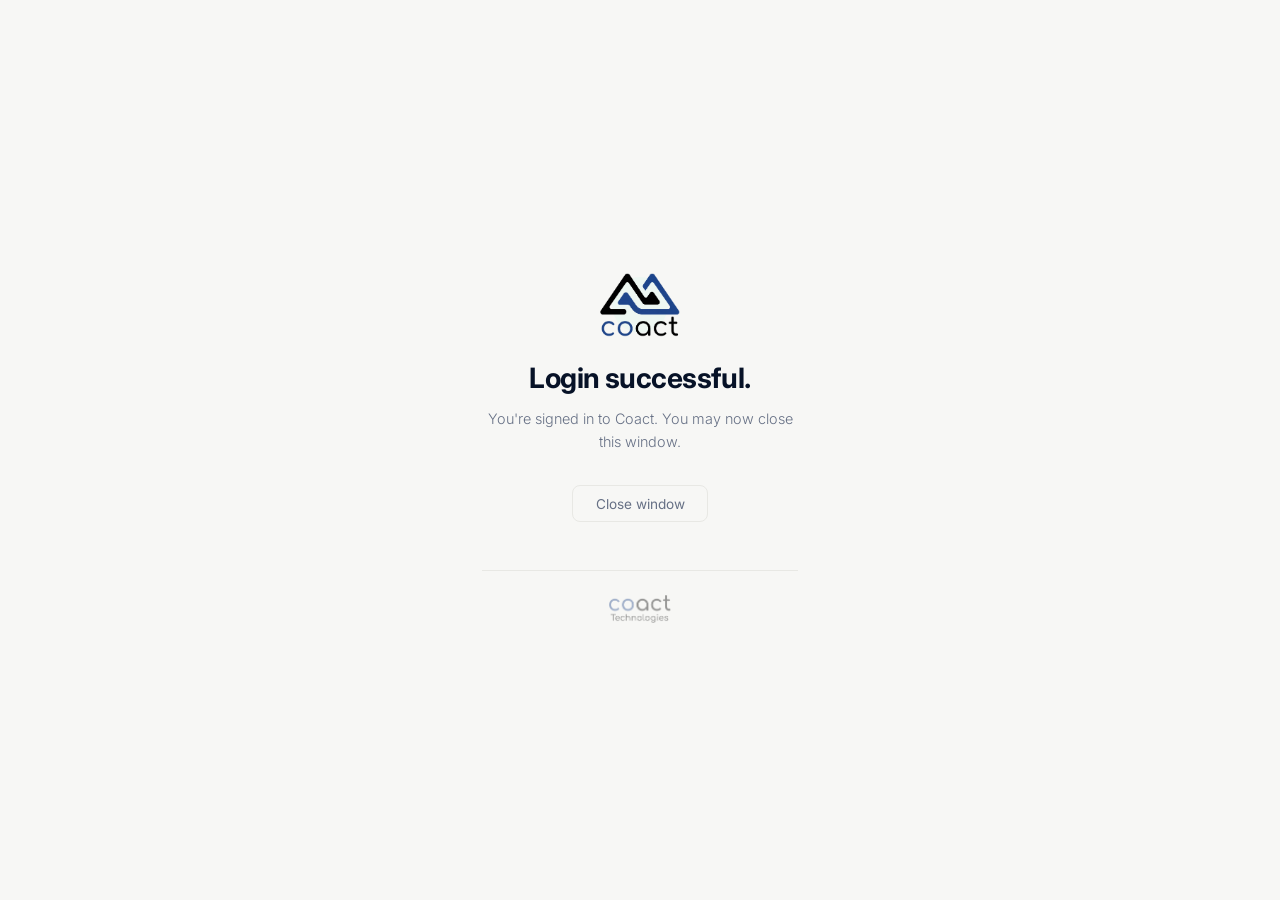
<file: loginsuccess.html>
<!DOCTYPE html>
<html lang="en">
<head>
  <meta charset="UTF-8" />
  <meta name="viewport" content="width=device-width, initial-scale=1.0" />
  <title>Login Successful — Coact Technologies</title>
  <link rel="stylesheet" href="coact.css" />
</head>
<body class="register-body" style="justify-content:center;align-items:center;display:flex;">

  <div style="text-align:center;padding:2rem;max-width:380px;">

    <div class="success-icon" style="margin-bottom:1.5rem;">
      <a class="brand" href="https://coact.ca">
        <div class="logo"><img src="./images/logo.png" alt="Coact Technologies logo" style="width:100%;height:100%;object-fit:contain;"/></div>
      </a>
    </div>

    <h1 style="font-family:var(--font-sans);font-size:1.75rem;letter-spacing:-0.02em;margin-bottom:0.5rem;">
      Login successful.
    </h1>

    <p id="redirectStatus" style="color:var(--muted);font-size:0.9rem;line-height:1.6;font-weight:300;margin-bottom:2rem;">
      You're signed in to Coact. Redirecting to app in <span id="countdown">3</span> seconds.
    </p>

    <button onclick="window.close()"
            style="background:none;border:1.5px solid var(--rule);border-radius:var(--radius-sm);
                   padding:0.6rem 1.4rem;font-family:var(--font-sans);font-size:0.85rem;
                   color:var(--muted);cursor:pointer;transition:all 0.15s;">
      Close window
    </button>

    <div style="margin-top:3rem;padding-top:1.5rem;border-top:1px solid var(--rule);">
      <img src="./images/logoText.png" alt="Coact Technologies"
           style="height:28px;margin:0 auto;opacity:0.4;" />
    </div>

  </div>
</body>

<script>
(function () {
    // Parse query params from Auth0 redirect
    const params = new URLSearchParams(window.location.search);

    const code = params.get("code");
    const state = params.get("state");
    const error = params.get("error");
    const errorDescription = params.get("error_description");

    const statusEl = document.getElementById("redirectStatus");

    // Handle auth error
    if (error) {
        console.error("Auth error:", error, errorDescription);
        statusEl.textContent = "Login failed.";
        return;
    }
  
    if (!code || !state) {
      statusEl.textContent = "You're signed in to Coact. You may now close this window.";
      return;
    }

    const countdownEl = document.getElementById("countdown");
  
    // Build deep link URL
    const deepLink = new URL("coact://callback");

    if (code) deepLink.searchParams.append("code", code);
    if (state) deepLink.searchParams.append("state", state);

    // Optional: pass error info too
    if (error) deepLink.searchParams.append("error", error);
    if (errorDescription) deepLink.searchParams.append("error_description", errorDescription);

    let seconds = 3;

    const interval = setInterval(() => {
        seconds--;
        if (countdownEl) countdownEl.textContent = seconds;

        if (seconds <= 0) {
            clearInterval(interval);

            statusEl.textContent = "Redirecting now...";

            // Attempt redirect
            window.location.href = deepLink.toString();

            // Fallback message if redirect fails
            setTimeout(() => {
                statusEl.innerHTML = `
                    If nothing happened, 
                    <a href="${deepLink}" style="color:inherit;text-decoration:underline;">
                        click here to open the app
                    </a>.
                `;
            }, 1500);
        }
    }, 1000);
})();
</script>
</html>
</file>
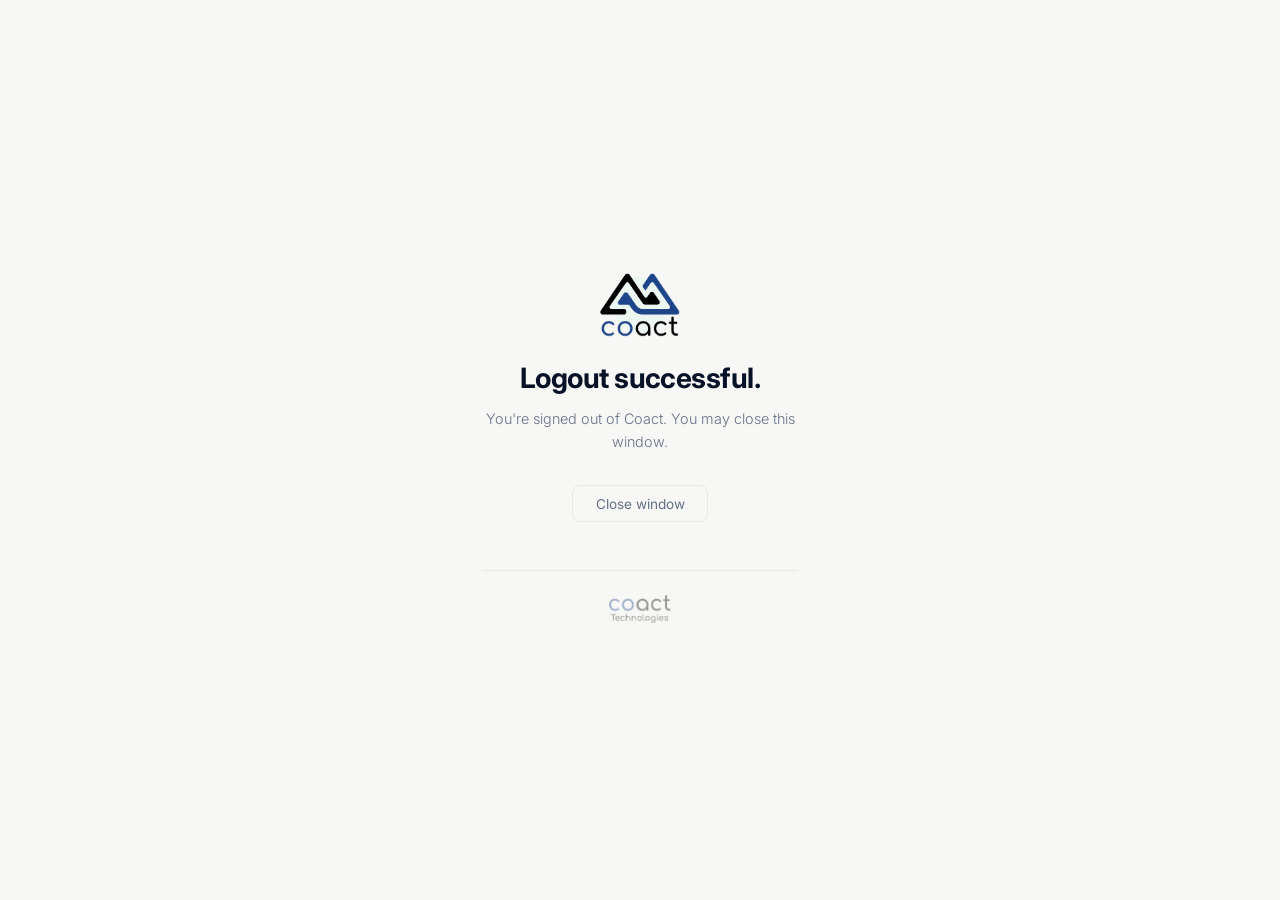
<file: logoutsuccess.html>
<!DOCTYPE html>
<html lang="en">
<head>
  <meta charset="UTF-8" />
  <meta name="viewport" content="width=device-width, initial-scale=1.0" />
  <title>Login Successful — Coact Technologies</title>
  <link rel="stylesheet" href="coact.css" />
</head>
<body class="register-body" style="justify-content:center;align-items:center;display:flex;">

  <div style="text-align:center;padding:2rem;max-width:380px;">

    <div class="success-icon" style="margin-bottom:1.5rem;">
      <a class="brand" href="https://coact.ca">
        <div class="logo"><img src="./images/logo.png" alt="Coact Technologies logo" style="width:100%;height:100%;object-fit:contain;"/></div>
      </a>
    </div>

    <h1 style="font-family:var(--font-sans);font-size:1.75rem;letter-spacing:-0.02em;margin-bottom:0.5rem;">
      Logout successful.
    </h1>

    <p style="color:var(--muted);font-size:0.9rem;line-height:1.6;font-weight:300;margin-bottom:2rem;">
      You're signed out of Coact. You may close this window.
    </p>

    <button onclick="window.close()"
            style="background:none;border:1.5px solid var(--rule);border-radius:var(--radius-sm);
                   padding:0.6rem 1.4rem;font-family:var(--font-sans);font-size:0.85rem;
                   color:var(--muted);cursor:pointer;transition:all 0.15s;">
      Close window
    </button>

    <div style="margin-top:3rem;padding-top:1.5rem;border-top:1px solid var(--rule);">
      <img src="./images/logoText.png" alt="Coact Technologies"
           style="height:28px;margin:0 auto;opacity:0.4;" />
    </div>

  </div>

</body>
</html>
</file>
<file: coact.css>
/* ============================================================
   coact.css — Shared stylesheet for Coact Technologies
   Used by: index.html, register.html
   ============================================================ */

/* ── Google Fonts ──────────────────────────────────────────── */
@import url('https://fonts.googleapis.com/css2?family=Inter:wght@300;400;500;600;700&family=Instrument+Serif:ital@0;1&family=DM+Sans:ital,opsz,wght@0,9..40,300;0,9..40,400;0,9..40,500;1,9..40,300&display=swap');

/* ── Design tokens ─────────────────────────────────────────── */
:root {
  /* Brand colours — sourced from index.html */
  --accent:        #00245c;
  --accent-2:      #0f4ea8;
  --accent-tint:   #eef2ff;
  --accent-mid:    #1a5cff;   /* brighter blue for register page CTAs */

  /* Neutrals */
  --text:          #071227;
  --muted:         #667085;
  --text-light:    #999992;
  --rule:          #e8e8e4;

  /* Surfaces */
  --bg:            #f6fbff;
  --bg-gradient:   linear-gradient(180deg, #f3f8ff 0%, var(--bg) 100%);
  --card:          #ffffff;
  --off-white:     #f7f7f5;
  --glass:         rgba(255, 255, 255, 0.55);

  /* States */
  --success:       #1a7a4a;
  --success-tint:  #edf7f2;
  --error:         #c0392b;
  --error-tint:    #fdf2f1;

  /* Geometry */
  --radius:        14px;        /* cards, panels — matches index.html */
  --radius-sm:     8px;         /* inputs, small elements */
  --radius-lg:     18px;        /* large cards — matches index.html --radius */
  --radius-pill:   999px;

  /* Elevation */
  --shadow:        0 12px 40px rgba(2, 10, 23, 0.12);
  --shadow-sm:     0 1px 3px rgba(0,0,0,.06), 0 4px 16px rgba(0,0,0,.05);
  --shadow-lg:     0 2px 8px rgba(0,0,0,.06), 0 12px 40px rgba(0,0,0,.09);

  /* Layout */
  --max-width:     1300px;
  --nav-height:    72px;

  /* Typography */
  --font-sans:     Inter, ui-sans-serif, system-ui, -apple-system, "Segoe UI", Roboto, "Helvetica Neue", Arial;
  --font-serif:    'Instrument Serif', Georgia, serif;
  --font-mono:     'DM Mono', 'Courier New', monospace;
}

/* ── Reset ─────────────────────────────────────────────────── */
*, *::before, *::after { box-sizing: border-box; margin: 0; padding: 0; }
html { font-size: 16px; scroll-behavior: smooth; }
html, body { height: 100%; }

body {
  font-family:              var(--font-sans);
  color:                    var(--text);
  background:               var(--bg-gradient);
  -webkit-font-smoothing:   antialiased;
  -moz-osx-font-smoothing:  grayscale;
  line-height:              1.5;
  overflow-x:               hidden;
}

img { max-width: 100%; display: block; }
a { color: inherit; }

/* ── Layout utilities ──────────────────────────────────────── */
.container {
  width: 100%;
  max-width: var(--max-width);
  margin: 0 auto;
  padding: 28px 20px;
}

/* ── Reveal animation ──────────────────────────────────────── */
.reveal {
  opacity: 0;
  transform: translateY(18px);
  transition: opacity .7s ease, transform .7s cubic-bezier(.2,.9,.2,1);
}
.reveal.visible { opacity: 1; transform: none; }

/* ── Typography ────────────────────────────────────────────── */
.eyebrow {
  display: inline-block;
  font-size: 0.7rem;
  font-weight: 600;
  letter-spacing: 0.12em;
  text-transform: uppercase;
  color: var(--accent-mid);
}

/* Serif display headings (register page) */
.serif { font-family: var(--font-serif); }

.muted { color: var(--muted); }

/* ── Navigation ────────────────────────────────────────────── */
/* Shared top bar used by both pages */
.site-nav {
  height: var(--nav-height);
  display: flex;
  align-items: center;
  justify-content: space-between;
  gap: 16px;
  background: var(--card);
  border-bottom: 1px solid var(--rule);
  padding: 0 28px;
  position: sticky;
  top: 0;
  z-index: 100;
}

header.container {
  height: var(--nav-height);
  display: flex;
  align-items: center;
  justify-content: space-between;
  gap: 16px;
}

.brand {
  display: flex;
  align-items: center;
  gap: 14px;
  text-decoration: none;
  color: inherit;
}
.logo { width: 112px; height: 64px; border-radius: 12px; overflow: hidden; flex: 0 0 112px; }
.brand h1 { font-size: 18px; margin: 0; }
.brand p  { margin: 0; font-size: 12px; color: var(--muted); }

/* Logo mark (register page small square icon) */
.nav-logo {
  display: flex;
  align-items: center;
  gap: 10px;
  text-decoration: none;
  color: var(--text);
}
.nav-logo-mark {
  width: 28px;
  height: 28px;
  background: var(--accent-2);
  border-radius: 6px;
  display: flex;
  align-items: center;
  justify-content: center;
}
.nav-logo-mark svg { width: 16px; height: 16px; fill: white; }
.nav-logo-text { font-weight: 500; font-size: 0.95rem; letter-spacing: -0.01em; }

/* Nav links */
nav a, .nav-links a {
  font-size: 15px;
  color: var(--muted);
  text-decoration: none;
  padding: 10px;
  border-radius: 10px;
}
nav a:hover, .nav-links a:hover { color: var(--accent); }
nav.nav-links {
  margin-left: auto;
}

.nav-back {
  font-size: 0.825rem;
  color: var(--muted);
  text-decoration: none;
  display: flex;
  align-items: center;
  gap: 5px;
  transition: color 0.15s;
}
.nav-back:hover { color: var(--text); }
.nav-back svg { width: 14px; height: 14px; }

/* CTA nav link */
.cta {
  background: linear-gradient(90deg, var(--accent), var(--accent-2));
  color: white !important;
  padding: 10px 14px;
  border-radius: 12px;
}

/* Mobile hamburger */
.nav-toggle {
  display: none;
  background: none;
  border: none;
  font-size: 28px;
  cursor: pointer;
  margin-left: auto;
}

/* ── Buttons ────────────────────────────────────────────────── */
.btn {
  padding: 12px 18px;
  border-radius: 12px;
  border: 0;
  font-weight: 700;
  cursor: pointer;
  font-family: var(--font-sans);
  font-size: 0.9rem;
  display: inline-flex;
  align-items: center;
  justify-content: center;
  gap: 8px;
  transition: opacity 0.15s, transform 0.1s;
}
.btn:active { transform: scale(0.98); }

.btn--solid { background: white; color: var(--accent); }
.btn--ghost { background: transparent; border: 1px solid rgba(255,255,255,0.14); color: white; }

/* Primary filled button (register page) */
.btn-primary {
  width: 100%;
  height: 44px;
  background: var(--accent-2);
  color: white;
  border: none;
  border-radius: var(--radius-sm);
  font-family: var(--font-sans);
  font-size: 0.9rem;
  font-weight: 500;
  cursor: pointer;
  transition: background 0.15s, transform 0.1s;
  display: flex;
  align-items: center;
  justify-content: center;
  gap: 8px;
  letter-spacing: 0.01em;
}
.btn-primary:hover    { background: var(--accent); }
.btn-primary:active   { transform: scale(0.99); }
.btn-primary:disabled { opacity: 0.5; cursor: not-allowed; transform: none; }

/* Secondary outlined button */
.btn-secondary {
  width: 100%;
  height: 44px;
  background: transparent;
  color: var(--muted);
  border: 1.5px solid var(--rule);
  border-radius: var(--radius-sm);
  font-family: var(--font-sans);
  font-size: 0.875rem;
  font-weight: 400;
  cursor: pointer;
  transition: border-color 0.15s, color 0.15s;
  margin-top: 0.6rem;
}
.btn-secondary:hover { border-color: #bbb; color: var(--text); }

/* Loading spinner inside btn-primary */
.spinner {
  width: 16px;
  height: 16px;
  border: 2px solid rgba(255,255,255,0.4);
  border-top-color: white;
  border-radius: 50%;
  animation: spin 0.7s linear infinite;
  display: none;
}
.btn-primary.loading .spinner   { display: block; }
.btn-primary.loading .btn-label { display: none; }
@keyframes spin { to { transform: rotate(360deg); } }

/* ── Hero ───────────────────────────────────────────────────── */
.hero-wrap {
  position: relative;
  height: 50vh;
  min-height: 420px;
  display: block;
}
.hero {
  position: relative;
  height: 100%;
  display: flex;
  align-items: center;
}

/* Parallax layers */
.parallax-layer { position: absolute; left: 0; right: 0; top: 0; bottom: 0; will-change: transform, opacity; }
.layer.bg {
  background: linear-gradient(120deg, rgba(3,16,46,0.9) 0%, rgba(6,34,75,0.75) 60%);
}
.layer.gradient {
  background:
    radial-gradient(60% 40% at 20% 30%, rgba(10,78,190,0.18), transparent 20%),
    radial-gradient(40% 30% at 80% 70%, rgba(6,150,200,0.12), transparent 15%);
  filter: blur(40px);
  opacity: 0.95;
}
.layer.texture {
  background-image: url('https://images.unsplash.com/photo-1534751516642-a1af1ef0b5f9?auto=format&fit=crop&w=1600&q=60');
  background-size: cover;
  background-position: center;
  opacity: 0.06;
  filter: grayscale(40%) blur(2px);
}
.layer.svg { pointer-events: none; }
.svg-art { position: absolute; right: -4%; top: 8%; width: 94%; height: 100%; opacity: 0.9; }

.hero-inner {
  position: relative;
  z-index: 22;
  display: flex;
  align-items: center;
  gap: 40px;
  padding: 28px;
  max-width: 1200px;
  margin: 0 auto;
}
.hero-copy { flex: 1; color: white; max-width: 780px; }

.eyebrow-pill {
  display: inline-block;
  padding: 4px 10px;
  border-radius: var(--radius-pill);
  background: rgba(255,255,255,0.08);
  color: rgba(255,255,255,0.95);
  font-weight: 600;
  font-size: 13px;
}

.small-logo  { width: 100px; height: 56px; border-radius: 12px; overflow: hidden; flex: 0 0 100px; }
.logo-panel       { border-radius: 14px; overflow: hidden; }
.logo-panel-small { border-radius: 14px; overflow: hidden; display: none; }

h1.hero-title {
  font-size: 48px;
  line-height: 1.02;
  margin: 18px 0 12px;
  text-shadow: 0 6px 30px rgba(2,10,23,0.45);
}
p.hero-lead {
  font-size: 18px;
  color: rgba(255,255,255,0.86);
  margin: 0 0 18px;
}
.hero-cta { display: flex; gap: 12px; }

/* Glassmorphism info card inside hero */
.hero-card {
  flex: 0 0 360px;
  background: linear-gradient(180deg, rgba(255,255,255,0.08), rgba(255,255,255,0.04));
  backdrop-filter: blur(6px);
  border-radius: 16px;
  padding: 18px;
  box-shadow: 0 10px 30px rgba(2,10,23,0.3);
  border: 1px solid rgba(255,255,255,0.06);
  color: white;
}
.hero-card h3    { margin: 0 0 8px; }
.hero-card label { display: block; font-size: 13px; color: rgba(255,255,255,0.9); margin-bottom: 6px; }
.hero-card input {
  width: 100%;
  padding: 10px;
  border-radius: 10px;
  border: 1px solid rgba(255,255,255,0.1);
  background: transparent;
  color: white;
}

/* ── Content sections ──────────────────────────────────────── */
section {
  padding: 40px 20px;
  max-width: 1000px;
  margin: 0 auto;
}
section h2  { font-size: 32px; margin: 0 0 12px; }
h3 { margin-top: 32px; }
section p   { color: var(--muted); max-width: 1000px; }
section img { max-width: 100%; max-height: 100%; object-position: center; }

/* ── Panels ─────────────────────────────────────────────────── */
.panel {
  border-radius: 14px;
  overflow: hidden;
  box-shadow: var(--shadow);
  background: white;
}
.panel--media {
  height: 420px;
  display: flex;
  justify-content: center;
  align-items: center;
}

/* ── Cards ──────────────────────────────────────────────────── */
.card {
  background: white;
  border-radius: 16px;
  box-shadow: 0 8px 24px rgba(2,10,23,0.08);
  padding: 16px;
  min-height: 240px;
  display: flex;
  flex-direction: column;
  scroll-snap-align: start;
}
.card img {
  width: 100%;
  height: 140px;
  object-fit: cover;
  border-radius: 12px;
  margin-bottom: 12px;
}
.card h3 { margin: 0 0 8px; font-size: 18px; }
.card p  { color: var(--muted); margin: 0; font-size: 14px; }

.videocard {
  background: white;
  border-radius: 16px;
  box-shadow: 0 8px 24px rgba(2,10,23,0.08);
  padding: 16px;
  min-height: 240px;
  max-width: 80%;
  margin-left: auto;
  margin-right: auto;
  display: flex;
  flex-direction: column;
}

/* Horizontal scroll row */
.hscroll-panel {
  overflow-x: auto;
  padding-bottom: 10px;
  scrollbar-width: thin;
  scroll-snap-type: x mandatory;
}
.hscroll-inner {
  display: grid;
  grid-auto-flow: column;
  grid-auto-columns: minmax(260px, 1fr);
  gap: 20px;
}

/* ── Media / partner cards ─────────────────────────────────── */
.mediacard {
  position: relative;
  border-radius: var(--radius-lg);
  overflow: hidden;
  background: linear-gradient(180deg, #fff 0%, #fafafa 100%);
  box-shadow: var(--shadow);
  transition: transform .18s ease, box-shadow .18s ease;
}
.mediacard a { display: block; text-decoration: none; color: inherit; }
.mediacard:focus-within { outline: 3px solid rgba(59,130,246,0.25); outline-offset: 3px; }
.mediacard img {
  max-width: 100%;
  height: 160px;
  margin-left: auto;
  margin-right: auto;
  object-fit: contain;
  display: block;
  transition: transform .35s ease;
}
.mediacard:hover { transform: translateY(-6px); box-shadow: 0 12px 28px rgba(0,0,0,0.16); }
.mediacard:hover img { transform: scale(1.06); }

.caption {
  padding: .6rem .75rem;
  font-size: .95rem;
  display: flex;
  align-items: center;
  justify-content: space-between;
}
.caption .title { font-weight: 600; }
.meta { font-size: .85rem; color: #555; }

.partner { position: relative; }
.partner img {
  max-width: 100%;
  height: 100px;
  margin-left: auto;
  margin-right: auto;
  margin-bottom: 10px;
  object-fit: contain;
  display: block;
}

/* Research paper meta */
.meta-title   { font-weight: 600; font-size: 15px; margin-bottom: 6px; color: #1a1a1a; }
.meta-authors { font-size: 13px; color: #555; margin-bottom: 4px; }
.meta-venue   { font-size: 13px; font-style: italic; color: #777; }

/* ── Grid layouts ───────────────────────────────────────────── */
.split     { display: grid; grid-template-columns: 1fr 420px; gap: 32px; align-items: center; }
.splitleft { display: grid; grid-template-columns: 1fr 500px; gap: 32px; align-items: center; }

.grid {
  display: grid;
  grid-template-columns: repeat(auto-fit, minmax(240px, 1fr));
  gap: 10px;
  align-items: stretch;
}
.gridpartner {
  display: grid;
  grid-template-columns: repeat(auto-fit, minmax(200px, 1fr));
  gap: 10px;
  align-items: stretch;
}

/* Team */
.team-grid {
  display: grid;
  grid-template-columns: repeat(4, 1fr);
  gap: 10px;
  margin-top: 18px;
}
.member {
  background: white;
  padding: 14px;
  border-radius: 12px;
  box-shadow: 0 8px 24px rgba(2,10,23,0.06);
  text-align: center;
}
.member a {
  display: flex;
  justify-content: center;
  margin-top: 6px;
}
.member a img {
  width: 30%;
  opacity: 0.6;
}

/* ── Contact form ───────────────────────────────────────────── */
.contact-form {
  max-width: 500px;
  margin: 40px auto;
  padding: 32px;
  background: var(--card);
  border-radius: 12px;
  box-shadow: 0 2px 16px rgba(0,0,0,0.1);
}
.contact-form h2 { margin: 0 0 24px; font-size: 1.5rem; color: #111; }

.form-group { display: flex; flex-direction: column; margin-bottom: 16px; }
.form-group label {
  font-size: 0.875rem;
  font-weight: 600;
  color: #444;
  margin-bottom: 6px;
}
.form-group input,
.form-group textarea {
  padding: 10px 14px;
  border: 1px solid #ddd;
  border-radius: 8px;
  font-size: 1rem;
  transition: border-color 0.2s;
  outline: none;
  font-family: var(--font-sans);
}
.form-group input:focus,
.form-group textarea:focus { border-color: var(--accent-2); }
.form-group textarea { resize: vertical; min-height: 120px; }

.contact-form button {
  width: 100%;
  padding: 12px;
  background: var(--accent-2);
  color: #fff;
  border: none;
  border-radius: 8px;
  font-size: 1rem;
  font-weight: 600;
  cursor: pointer;
  margin-top: 8px;
  transition: background 0.2s;
  font-family: var(--font-sans);
}
.contact-form button:hover { background: var(--accent); }

/* ── Footer ─────────────────────────────────────────────────── */
footer.site {
  padding: 40px 20px;
  border-top: 1px solid rgba(2,10,23,0.04);
  color: var(--muted);
  display: flex;
  justify-content: space-between;
  align-items: center;
}

/* ── Register page specific ─────────────────────────────────── */

/* Page shell */
.register-body {
  background: var(--off-white);
  min-height: 100vh;
  display: flex;
  flex-direction: column;
}

/* Sticky register nav */
.register-nav {
  background: var(--card);
  border-bottom: 1px solid var(--rule);
  padding: 0 2rem;
  height: 60px;
  display: flex;
  align-items: center;
  justify-content: space-between;
  position: sticky;
  top: 0;
  z-index: 10;
}

/* Two-column layout */
.register-main {
  flex: 1;
  display: grid;
  grid-template-columns: 1fr 1fr;
  max-width: 1080px;
  margin: 0 auto;
  width: 100%;
  padding: 4rem 2rem;
  gap: 5rem;
  align-items: start;
}

/* Left value column */
.value-col {
  padding-top: 0.5rem;
  position: sticky;
  top: 84px;
}

.value-col h1 {
  font-family: var(--font-sans);
  font-size: 2.0rem;
  line-height: 1.15;
  letter-spacing: -0.02em;
  color: var(--text);
  margin-bottom: 1rem;
}
.value-col h1 em { font-style: italic; color: var(--muted); }

.value-col > p {
  font-size: 0.9rem;
  line-height: 1.7;
  color: var(--muted);
  font-weight: 300;
  max-width: 38ch;
  margin-bottom: 2.5rem;
}

/* Plan cards */
.plans { display: flex; flex-direction: column; gap: 0.75rem; margin-bottom: 2.5rem; }

.plan-card {
  background: var(--card);
  border: 1.5px solid var(--rule);
  border-radius: var(--radius);
  padding: 1.1rem 1.25rem;
  cursor: pointer;
  transition: border-color 0.15s, box-shadow 0.15s;
  position: relative;
  display: block;
}
.plan-card:hover { border-color: #c5d0ff; box-shadow: var(--shadow-sm); }
.plan-card.selected { border-color: var(--accent-2); background: var(--accent-tint); }
.plan-card input[type="radio"] { position: absolute; opacity: 0; pointer-events: none; }

.plan-header { display: flex; justify-content: space-between; align-items: flex-start; margin-bottom: 0.35rem; }
.plan-name   { font-size: 0.875rem; font-weight: 500; color: var(--text); }
.plan-price  { font-size: 0.875rem; font-weight: 500; color: var(--text); }
.plan-price span { font-size: 0.75rem; font-weight: 400; color: var(--text-light); }
.plan-desc   { font-size: 0.78rem; color: var(--muted); font-weight: 300; line-height: 1.5; }

.plan-badge {
  display: inline-block;
  font-size: 0.65rem;
  font-weight: 500;
  letter-spacing: 0.06em;
  text-transform: uppercase;
  background: var(--accent-2);
  color: white;
  padding: 2px 7px;
  border-radius: var(--radius-pill);
  margin-left: 8px;
  vertical-align: middle;
}

/* Trust list */
.trust { display: flex; flex-direction: column; gap: 0.5rem; }
.trust-item {
  display: flex;
  align-items: center;
  gap: 8px;
  font-size: 0.8rem;
  color: var(--muted);
  font-weight: 300;
}
.trust-item svg { width: 14px; height: 14px; flex-shrink: 0; color: var(--accent-2); }

/* Form card */
.form-card {
  background: var(--card);
  border: 1px solid var(--rule);
  border-radius: var(--radius);
  box-shadow: var(--shadow-lg);
  overflow: hidden;
}

/* Step indicators */
.steps { display: flex; border-bottom: 1px solid var(--rule); }
.step {
  flex: 1;
  padding: 0.9rem 1rem;
  display: flex;
  align-items: center;
  gap: 8px;
  font-size: 0.775rem;
  color: var(--text-light);
  font-weight: 400;
  position: relative;
}
.step:not(:last-child)::after {
  content: '';
  position: absolute;
  right: 0; top: 50%;
  transform: translateY(-50%);
  width: 1px;
  height: 60%;
  background: var(--rule);
}
.step.active { color: var(--accent-2); font-weight: 500; }
.step.done   { color: var(--success); }
.step-num {
  width: 20px; height: 20px;
  border-radius: 50%;
  border: 1.5px solid currentColor;
  display: flex;
  align-items: center;
  justify-content: center;
  font-size: 0.65rem;
  flex-shrink: 0;
  font-weight: 600;
}
.step.done .step-num { background: var(--success); border-color: var(--success); color: white; }

/* Form internals */
.form-body { padding: 2rem; }

.form-section { display: none; animation: fadeUp 0.25s ease both; }
.form-section.active { display: block; }
@keyframes fadeUp {
  from { opacity: 0; transform: translateY(8px); }
  to   { opacity: 1; transform: translateY(0); }
}

.form-section h2 {
  font-family: var(--font-sans);
  font-size: 1.04rem;
  letter-spacing: -0.01em;
  margin-bottom: 0.35rem;
}
.form-section .subtitle {
  font-size: 0.825rem;
  color: var(--muted);
  font-weight: 300;
  margin-bottom: 1.75rem;
  line-height: 1.5;
}

/* Fields */
.field-row { display: grid; grid-template-columns: 1fr 1fr; gap: 0.75rem; }
.field { margin-bottom: 0.9rem; }
.field label {
  display: block;
  font-size: 0.775rem;
  font-weight: 500;
  color: var(--muted);
  margin-bottom: 0.35rem;
  letter-spacing: 0.01em;
}
.field input,
.field select {
  width: 100%;
  height: 40px;
  padding: 0 0.85rem;
  border: 1.5px solid var(--rule);
  border-radius: var(--radius-sm);
  font-family: var(--font-sans);
  font-size: 0.875rem;
  color: var(--text);
  background: var(--card);
  transition: border-color 0.15s, box-shadow 0.15s;
  outline: none;
  -webkit-appearance: none;
}
.field input:focus,
.field select:focus {
  border-color: var(--accent-2);
  box-shadow: 0 0 0 3px rgba(15,78,168,0.1);
}
.field input.error { border-color: var(--error); }

.field-error { font-size: 0.73rem; color: var(--error); margin-top: 0.3rem; display: none; }
.field-error.visible { display: block; }

/* Auth0 social button */
.auth0-btn {
  width: 100%;
  height: 42px;
  background: var(--card);
  border: 1.5px solid var(--rule);
  border-radius: var(--radius-sm);
  font-family: var(--font-sans);
  font-size: 0.875rem;
  font-weight: 500;
  color: var(--text);
  cursor: pointer;
  display: flex;
  align-items: center;
  justify-content: center;
  gap: 10px;
  transition: border-color 0.15s, box-shadow 0.15s;
  text-decoration: none;
  margin-bottom: 1.25rem;
}
.auth0-btn:hover { border-color: #bbb; box-shadow: var(--shadow-sm); }
.auth0-btn svg  { width: 18px; height: 18px; flex-shrink: 0; }

.divider {
  display: flex;
  align-items: center;
  gap: 0.75rem;
  margin-bottom: 1.25rem;
  color: var(--text-light);
  font-size: 0.75rem;
}
.divider::before, .divider::after { content: ''; flex: 1; height: 1px; background: var(--rule); }

/* Alert banners */
.alert {
  padding: 0.8rem 1rem;
  border-radius: var(--radius-sm);
  font-size: 0.825rem;
  margin-bottom: 1.25rem;
  display: none;
  line-height: 1.5;
}
.alert.visible { display: block; }
.alert.success { background: var(--success-tint); color: var(--success); border: 1px solid #b5dfc8; }
.alert.error   { background: var(--error-tint);   color: var(--error);   border: 1px solid #f0c4c0; }

/* Plan summary (step 2) */
.plan-summary {
  background: var(--accent-tint);
  border: 1px solid #c5d0ff;
  border-radius: var(--radius-sm);
  padding: 0.85rem 1rem;
  margin-bottom: 1.5rem;
  display: flex;
  justify-content: space-between;
  align-items: center;
}
.plan-summary-name  { font-size: 0.825rem; font-weight: 500; color: var(--text); }
.plan-summary-price { font-size: 0.825rem; color: var(--muted); }
.plan-summary-change {
  font-size: 0.75rem;
  color: var(--accent-2);
  cursor: pointer;
  text-decoration: underline;
  background: none;
  border: none;
  font-family: inherit;
}
.plan-summary-change:hover { color: var(--accent); }

/* Chargebee hosted field placeholders */
.cb-field {
  height: 40px;
  border: 1.5px solid var(--rule);
  border-radius: var(--radius-sm);
  padding: 0 0.85rem;
  display: flex;
  align-items: center;
  font-size: 0.875rem;
  color: var(--text-light);
  margin-bottom: 0.9rem;
  background: var(--card);
  transition: border-color 0.15s;
  cursor: text;
}
.cb-row { display: grid; grid-template-columns: 1fr 1fr; gap: 0.75rem; }

.secure-badge {
  display: flex;
  align-items: center;
  justify-content: center;
  gap: 6px;
  font-size: 0.73rem;
  color: var(--text-light);
  margin-top: 1rem;
}
.secure-badge svg { width: 12px; height: 12px; }

/* Success state */
.success-state { text-align: center; padding: 2.5rem 1rem; }
.success-icon {
  width: 56px; height: 56px;
  background: var(--success-tint);
  border-radius: 50%;
  display: flex;
  align-items: center;
  justify-content: center;
  margin: 0 auto 1.25rem;
}
.success-icon svg { width: 28px; height: 28px; color: var(--success); }
.success-state h2 {
  font-family: var(--font-serif);
  font-size: 1.5rem;
  letter-spacing: -0.01em;
  margin-bottom: 0.5rem;
}
.success-state p {
  font-size: 0.85rem;
  color: var(--muted);
  font-weight: 300;
  line-height: 1.6;
  max-width: 30ch;
  margin: 0 auto 1.75rem;
}

.license-box {
  background: var(--off-white);
  border: 1px solid var(--rule);
  border-radius: var(--radius-sm);
  padding: 0.85rem 1.1rem;
  margin-bottom: 1.5rem;
  display: flex;
  align-items: center;
  justify-content: space-between;
  gap: 1rem;
}
.license-key { font-family: var(--font-mono); font-size: 0.85rem; color: var(--text); letter-spacing: 0.05em; }

.copy-btn {
  background: none;
  border: 1px solid var(--rule);
  border-radius: var(--radius-sm);
  padding: 4px 10px;
  font-family: var(--font-sans);
  font-size: 0.73rem;
  color: var(--muted);
  cursor: pointer;
  transition: all 0.15s;
  white-space: nowrap;
}
.copy-btn:hover { border-color: #bbb; color: var(--text); }
.copy-btn.copied { color: var(--success); border-color: var(--success); }

.next-steps {
  text-align: left;
  background: var(--off-white);
  border-radius: var(--radius-sm);
  padding: 1rem 1.1rem;
}
.next-steps p { font-size: 0.775rem; font-weight: 500; color: var(--muted); margin-bottom: 0.6rem; max-width: none; }
.next-steps ol { padding-left: 1.1rem; display: flex; flex-direction: column; gap: 0.3rem; }
.next-steps li { font-size: 0.8rem; color: var(--muted); font-weight: 300; line-height: 1.5; }

/* Terms / small print */
.terms { font-size: 0.73rem; color: var(--text-light); text-align: center; margin-top: 1rem; line-height: 1.5; }
.terms a { color: var(--muted); }

/* ── Responsive ─────────────────────────────────────────────── */
@media (max-width: 1000px) {
  .split         { grid-template-columns: 1fr; }
  .splitleft     { grid-template-columns: 1fr; }
  .videocard     { max-width: 100%; }
  .team-grid     { grid-template-columns: repeat(2, 1fr); }
  .hero-inner    { flex-direction: column; align-items: flex-start; }
  .hero-card     { width: 100%; }
  .logo-panel       { display: none; }
  .logo-panel-small { display: block; }
  .mediacard img { height: 200px; }
  h1.hero-title  { font-size: 36px; }
}

@media (max-width: 760px) {
  .register-main  { grid-template-columns: 1fr; gap: 2rem; padding: 2rem 1rem; }
  .value-col      { position: static; }
  .field-row      { grid-template-columns: 1fr; }
  .cb-row         { grid-template-columns: 1fr; }
}

@media (max-width: 750px) {
  header nav.nav-links {
    display: none;
    flex-direction: column;
    position: absolute;
    top: 70px; right: 20px;
    background: white;
    padding: 15px 20px;
    border-radius: 12px;
    box-shadow: var(--shadow);
    z-index: 999;
    overflow: hidden;
    max-height: 0;
    opacity: 0;
    padding-top: 0;
    padding-bottom: 0;
    transition: max-height 0.25s ease, opacity 0.25s ease, padding 0.25s ease;
  }
  body.menu-open header nav.nav-links {
    display: flex;
    max-height: 500px;
    opacity: 1;
    padding-top: 15px;
    padding-bottom: 15px;
  }
  .nav-toggle { display: block; }
}

@media (max-width: 600px) {
  header { padding: 10px; }
  .logo  { width: 110px; height: 60px; }
  h1.hero-title { font-size: 28px; }
}

/* Paragraph spacing */
p {
  margin: 0 0 1em;
}

/* List spacing + indentation */
ul {
  padding-left: 1.5em;
  margin: 1em 0;
}

li {
  margin-bottom: 0.4em;
}

.account-menu {
  position: relative;
  flex-shrink: 0;
}

.account-btn {
  width: 36px;
  height: 36px;
  border-radius: 50%;
  border: 1.5px solid var(--rule, #e8e8e4);
  background: white;
  cursor: pointer;
  display: flex;
  align-items: center;
  justify-content: center;
  color: var(--muted, #667085);
  transition: border-color 0.15s, color 0.15s, box-shadow 0.15s;
  padding: 0;
}
.account-btn svg {
  width: 18px;
  height: 18px;
}
.account-btn:hover,
.account-btn[aria-expanded="true"] {
  border-color: var(--accent-2, #0f4ea8);
  color: var(--accent-2, #0f4ea8);
  box-shadow: 0 0 0 3px rgba(15, 78, 168, 0.1);
}

.account-dropdown {
  position: absolute;
  top: calc(100% + 10px);
  right: 0;
  background: white;
  border: 1px solid var(--rule, #e8e8e4);
  border-radius: 10px;
  box-shadow: 0 4px 6px rgba(0,0,0,0.05), 0 10px 30px rgba(2,10,23,0.12);
  min-width: 148px;
  padding: 6px;
  opacity: 0;
  transform: translateY(-6px);
  pointer-events: none;
  transition: opacity 0.15s ease, transform 0.15s ease;
  z-index: 200;
}
.account-dropdown.open {
  opacity: 1;
  transform: translateY(0);
  pointer-events: auto;
}

.account-dropdown a {
  display: flex;
  align-items: center;
  gap: 9px;
  padding: 9px 11px;
  border-radius: 7px;
  font-size: 0.875rem;
  font-weight: 500;
  color: var(--text, #071227);
  text-decoration: none;
  transition: background 0.1s;
  white-space: nowrap;
}
.account-dropdown a svg {
  width: 15px;
  height: 15px;
  flex-shrink: 0;
  color: var(--muted, #667085);
}
.account-dropdown a:hover {
  background: var(--off-white, #f7f7f5);
}
.account-dropdown a:last-child {
  color: var(--accent-2, #0f4ea8);
  font-weight: 600;
}
.account-dropdown a:last-child svg {
  color: var(--accent-2, #0f4ea8);
}

/* Divider between items */
.account-dropdown a:not(:last-child) {
  margin-bottom: 2px;
}
</file>
